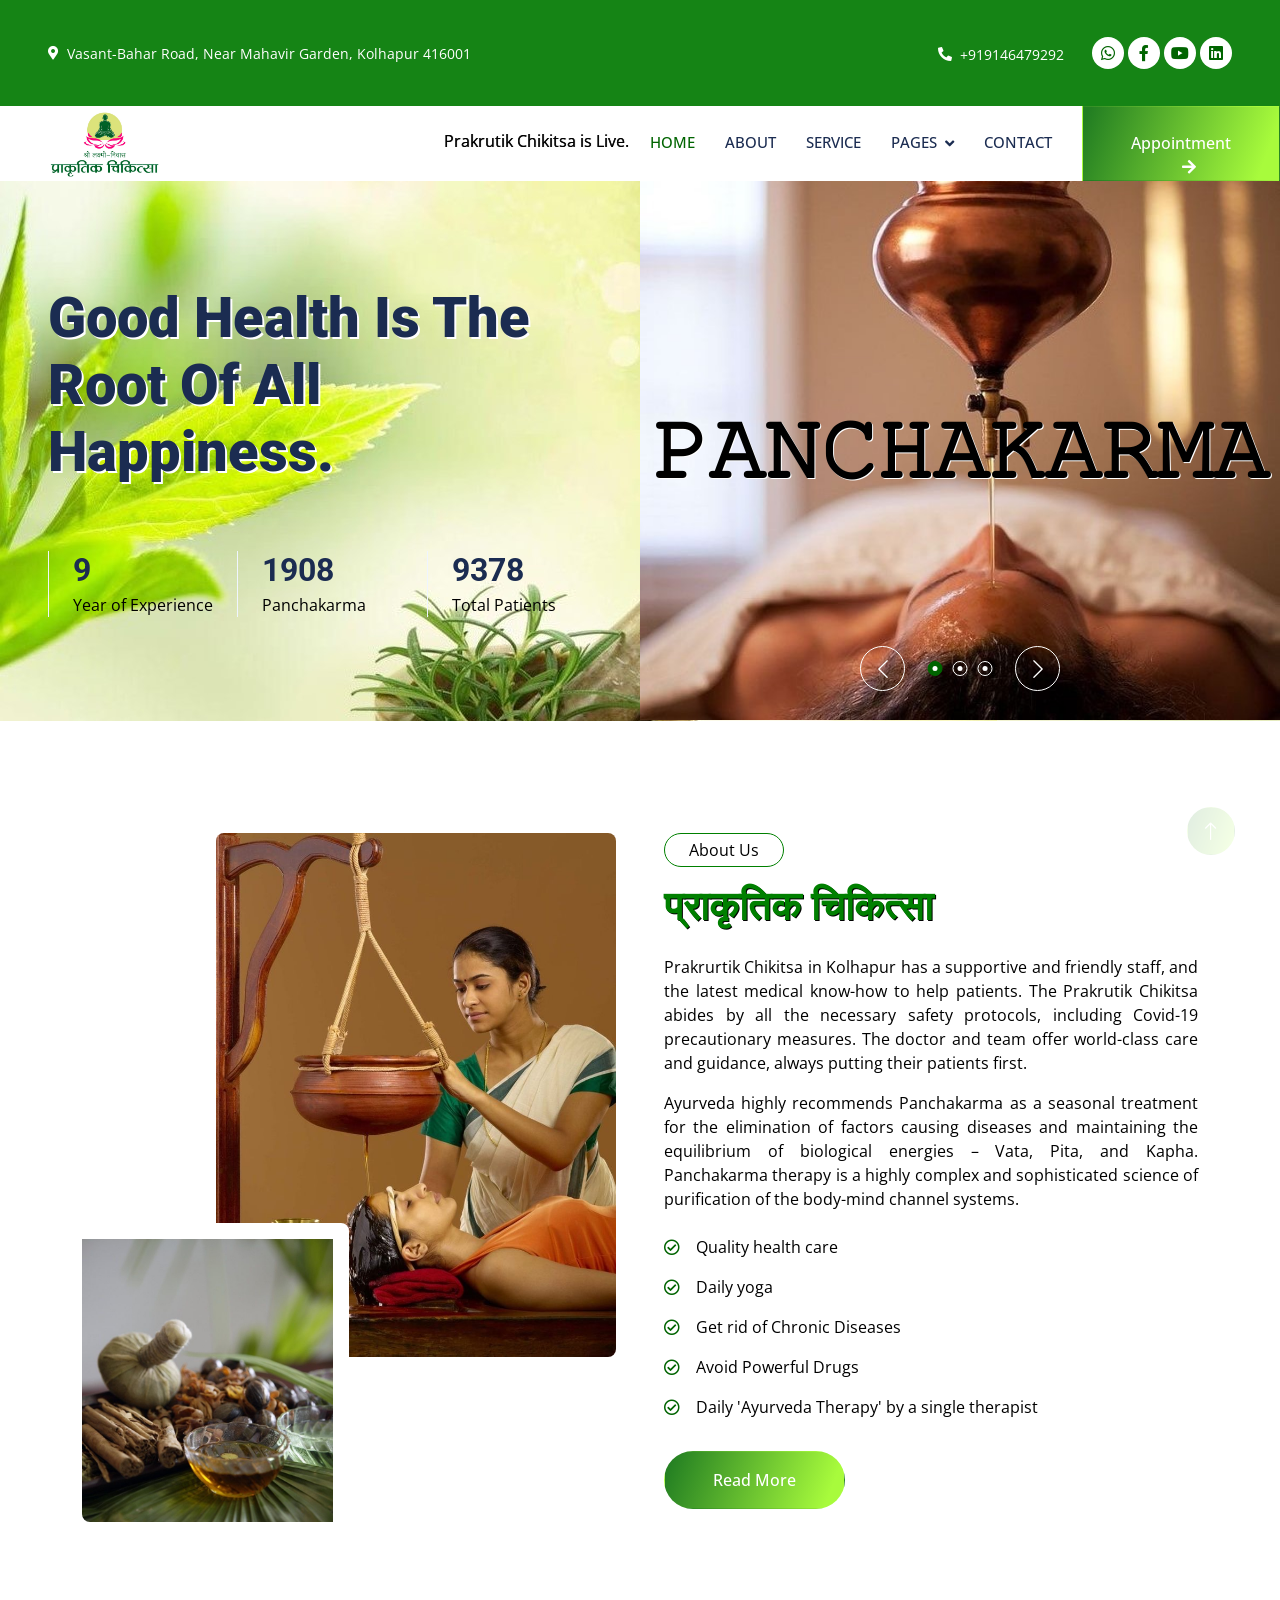
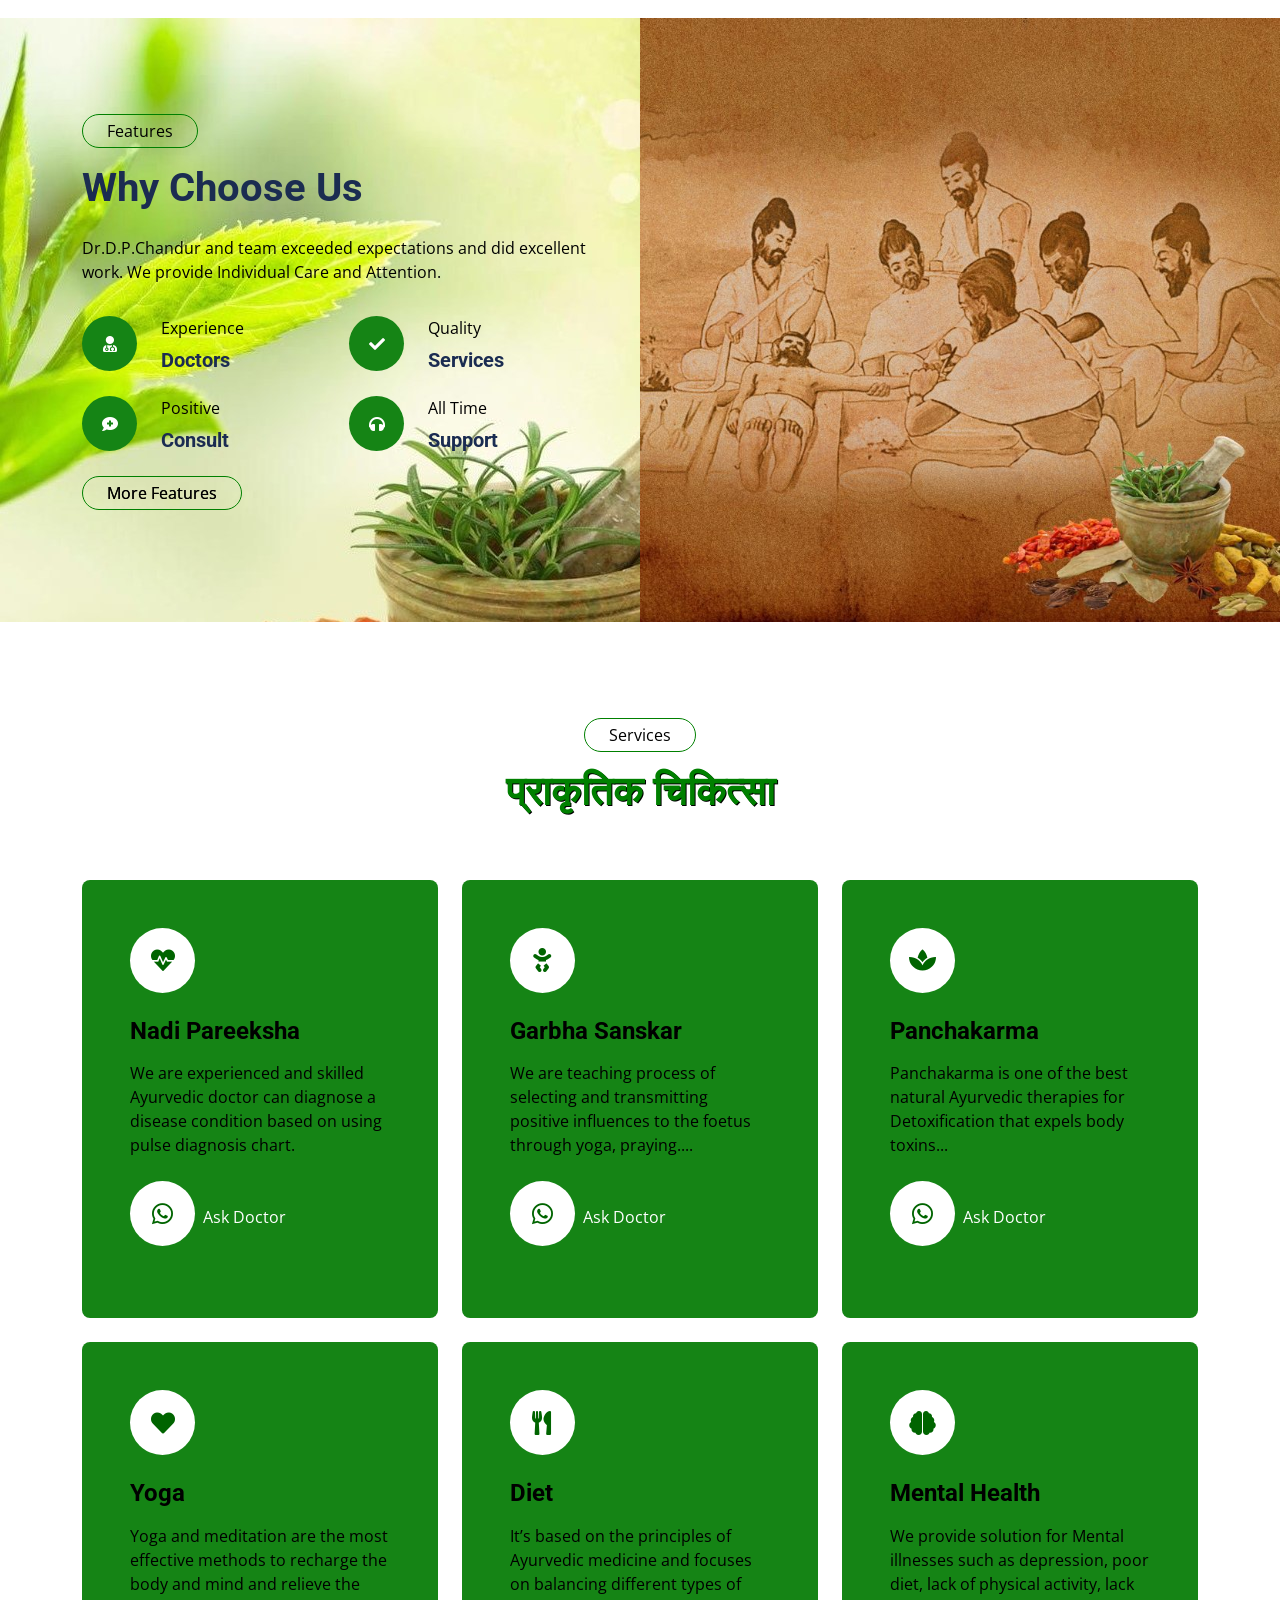
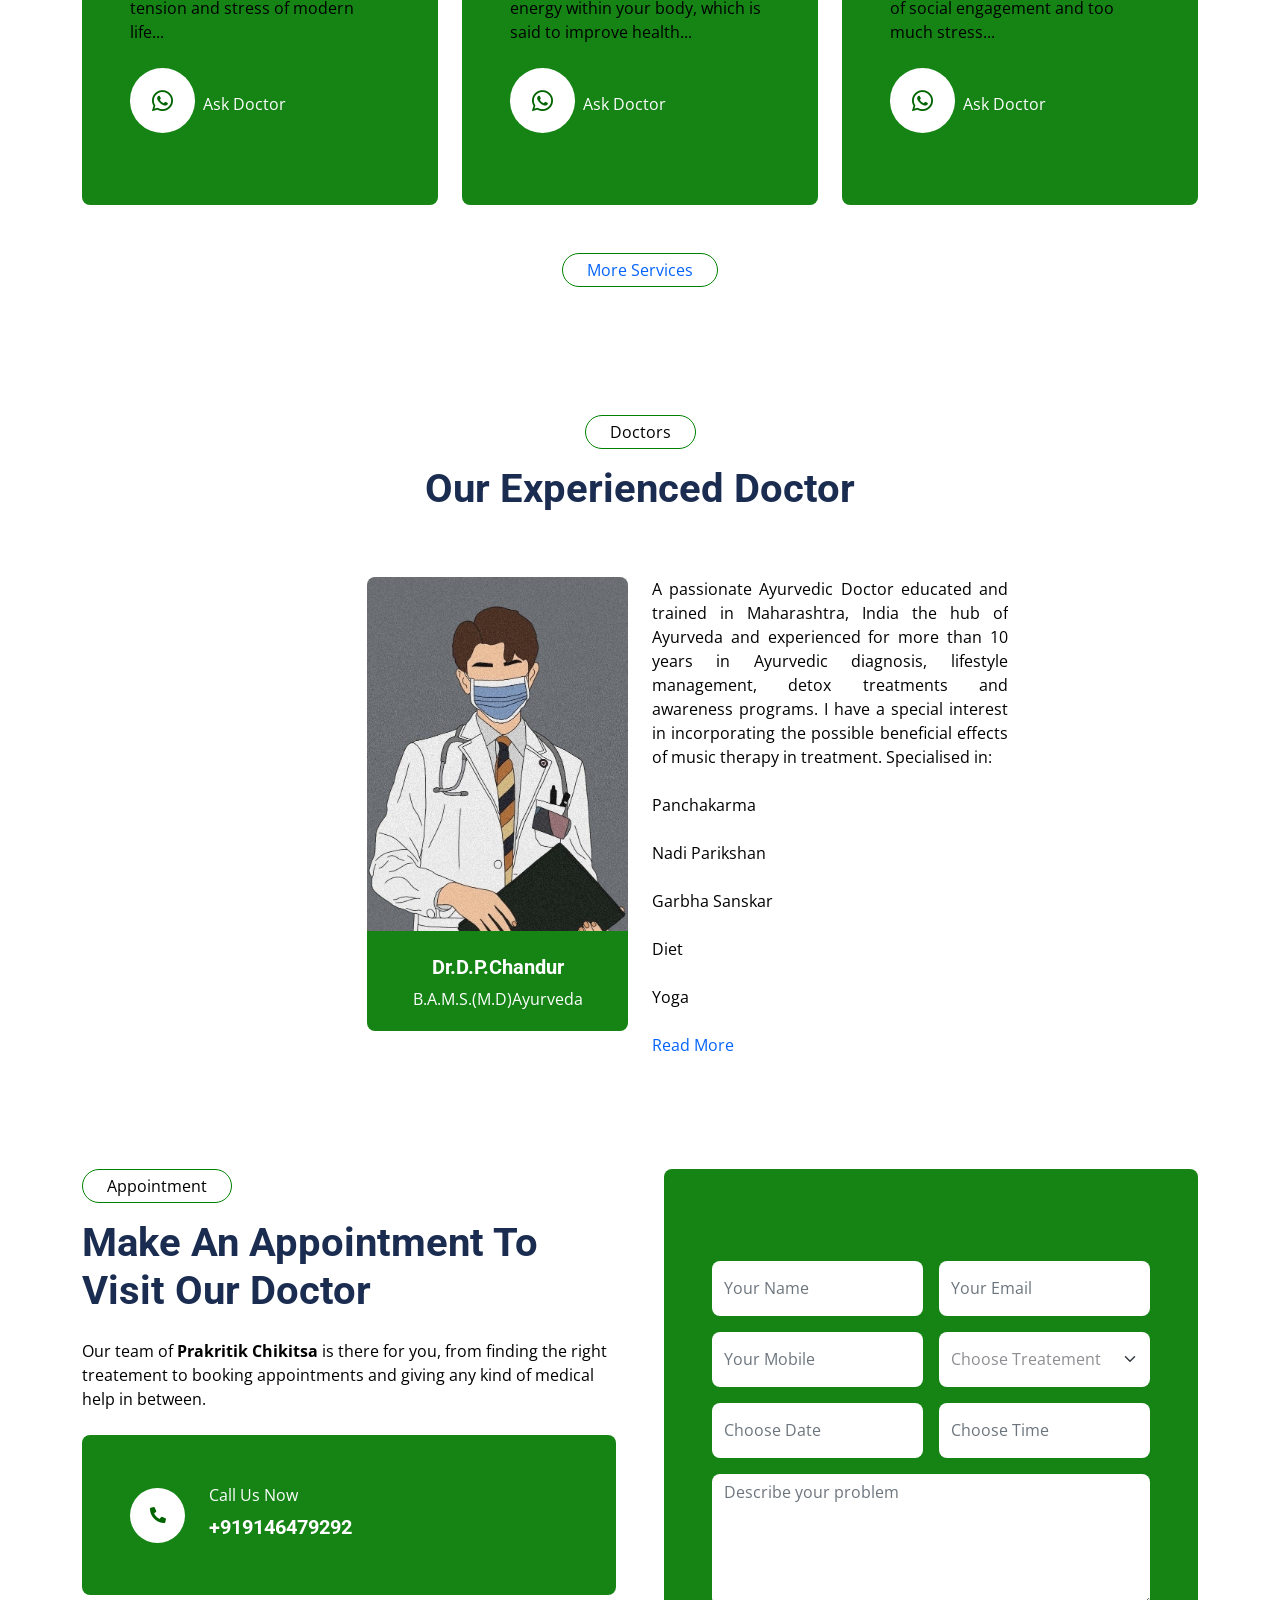
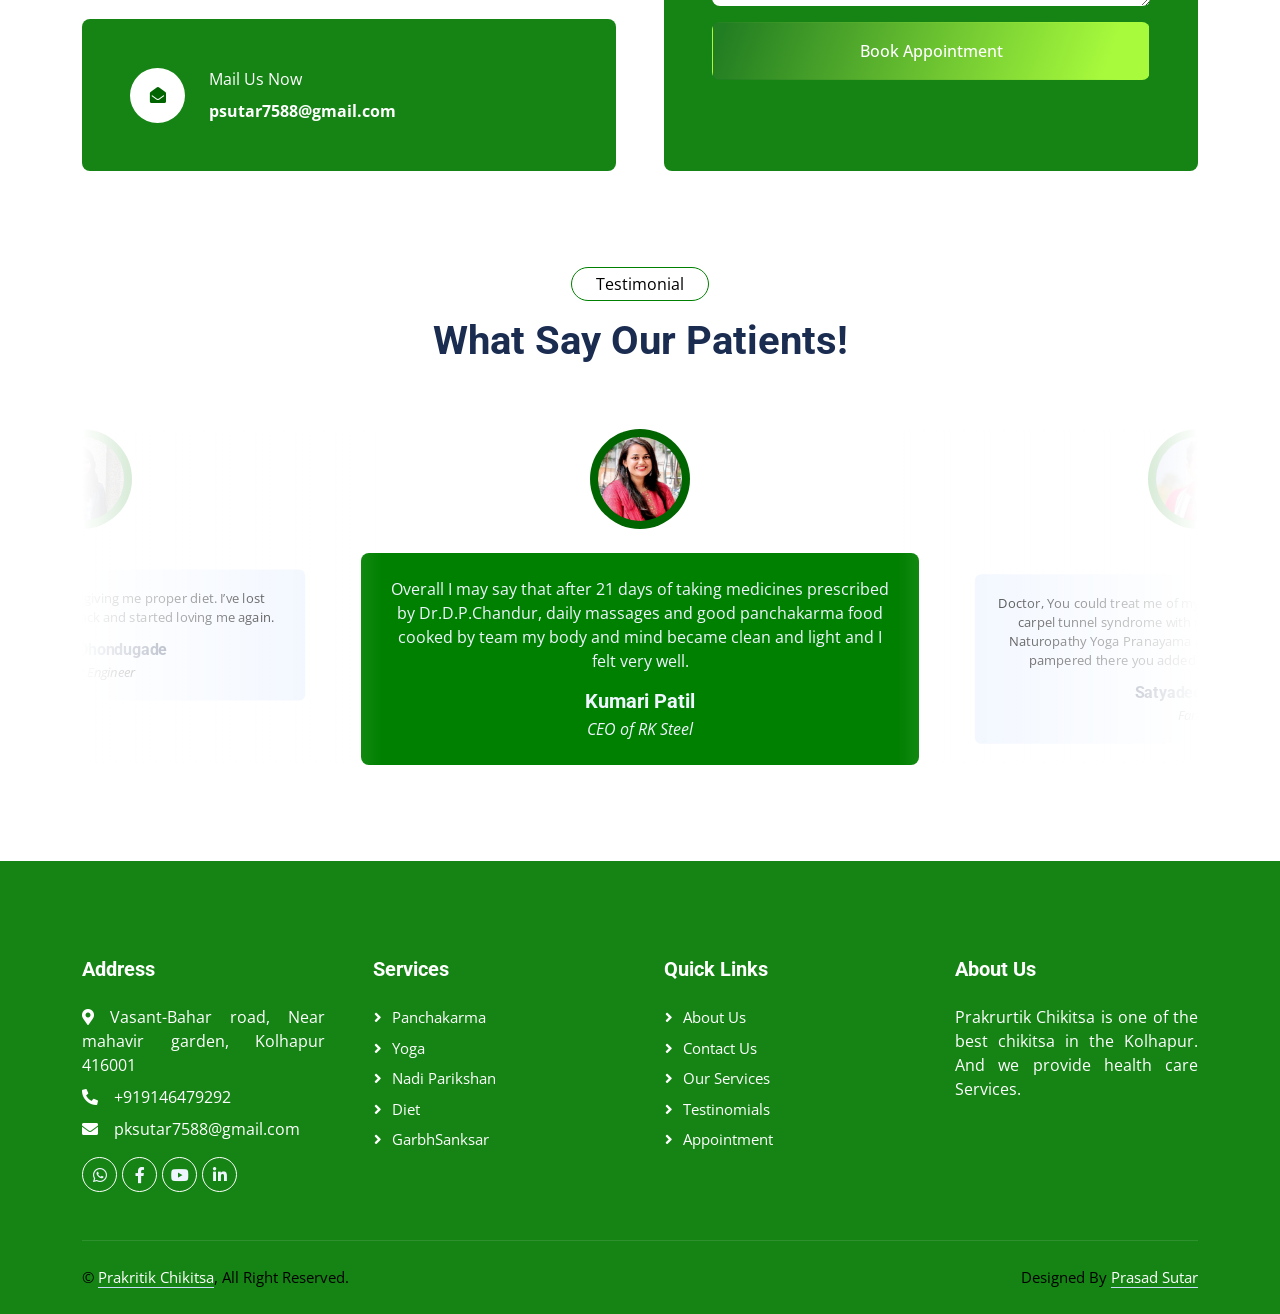
<file: index.html>
<!DOCTYPE html>
<html lang="en">

<head>
    <meta charset="utf-8">
    <title>Prakrutik Chikitsa</title>
    <meta content="width=device-width, initial-scale=1.0" name="viewport">
    <meta content="" name="keywords">
    <meta content="" name="description">

    <!-- Favicon -->
    <link href="img/favicon.png" rel="icon">

    <!-- Google Web Fonts -->
    <link rel="preconnect" href="https://fonts.googleapis.com">
    <link rel="preconnect" href="https://fonts.gstatic.com" crossorigin>
    <link href="https://fonts.googleapis.com/css2?family=Open+Sans:wght@400;500&family=Roboto:wght@500;700;900&display=swap" rel="stylesheet"> 

    <!-- Icon Font Stylesheet -->
    <link href="https://cdnjs.cloudflare.com/ajax/libs/font-awesome/5.10.0/css/all.min.css" rel="stylesheet">
    <link href="https://cdn.jsdelivr.net/npm/bootstrap-icons@1.4.1/font/bootstrap-icons.css" rel="stylesheet">

    <!-- Libraries Stylesheet -->
    <link href="lib/animate/animate.min.css" rel="stylesheet">
    <link href="lib/owlcarousel/assets/owl.carousel.min.css" rel="stylesheet">
    <link href="lib/tempusdominus/css/tempusdominus-bootstrap-4.min.css" rel="stylesheet" />

    <!-- Customized Bootstrap Stylesheet -->
    <link href="css/bootstrap.min.css" rel="stylesheet">

    <!-- Template Stylesheet -->
    <link href="css/style.css" rel="stylesheet">
</head>

<body>
    <!-- Spinner Start -->
    <div id="spinner" class="show bg-white position-fixed translate-middle w-100 vh-100 top-50 start-50 d-flex align-items-center justify-content-center">
        <div class="spinner-grow text-primary" style="width: 3rem; height: 3rem;" role="status">
            <span class="sr-only">Loading...</span>
        </div>
    </div>
    <!-- Spinner End -->


    <!-- Topbar Start -->
    <div class="container-fluid bg-light p-0 wow fadeIn" data-wow-delay="0.1s">
        <div class="row gx-0 d-none d-lg-flex">
            <div class="col-lg-7 px-5 text-start">
                <div class="h-100 d-inline-flex align-items-center py-3 me-4">
                    <small style="color:white;" class="fa fa-map-marker-alt text-primary-1 me-2"></small>
                    <small style="color:white;">Vasant-Bahar Road, Near Mahavir Garden, Kolhapur 416001</small>
                </div>
                <div class="h-100 d-inline-flex align-items-center py-3">
                    <small class="far fa-clock text-primary-1 me-2"></small>
                    <small style="color:white;">Mon - Sat : 09:30 AM - 07:30 PM</small>
                </div>
            </div>
            <div class="col-lg-5 px-5 text-end">
                <a href="tel:7249030063" target="_blank"><div class="h-100 d-inline-flex align-items-center py-3 me-4">
                    <small class="fa fa-phone-alt text-primary-1 me-2"></small>
                    <small style="color:white;">+919146479292</small>
                </div></a>
                <div class="h-100 d-inline-flex align-items-center">
                    <a class="btn btn-sm-square rounded-circle bg-white text-primary me-1" href="https://api.whatsapp.com/send?phone=917249030063"><i class="fab fa-whatsapp"></i></a>
                    <a class="btn btn-sm-square rounded-circle bg-white text-primary me-1" href="https://www.facebook.com/"><i class="fab fa-facebook-f"></i></a>
                    <a class="btn btn-sm-square rounded-circle bg-white text-primary me-1" href="https://www.youtube.com/"><i class="fab fa-youtube"></i></a>
                    <a class="btn btn-sm-square rounded-circle bg-white text-primary me-0" href="https://www.linkedin.com/feed/"><i class="fab fa-linkedin"></i></a>
                </div>
            </div>
        </div>
    </div>
    <!-- Topbar End -->


    <!-- Navbar Start -->
    <nav class="navbar navbar-expand-lg bg-white navbar-light sticky-top p-0 wow fadeIn" data-wow-delay="0.1s">
        <a href="index.html" class="navbar-brand d-flex align-items-center px-4 px-lg-5">
            <img height="70px"src="img/logo.jpg">
        </a>
		<div width="70px"><marquee style="text-shadow: 0px 0px black;" width="95%;" scrollamount="6">Prakrutik Chikitsa is Live. You can book appointments from your home and visit us. Helpline No. 9146479292
 </marquee><strong id="disable_notification"></strong>
		</div>
        <button type="button" class="navbar-toggler me-4" data-bs-toggle="collapse" data-bs-target="#navbarCollapse">
            <span class="navbar-toggler-icon"></span>
        </button>
        <div class="collapse navbar-collapse" id="navbarCollapse">
            <div class="navbar-nav ms-auto p-4 p-lg-0">
                <a href="index.html" class="nav-item nav-link active">Home</a>
                <a href="about.html" class="nav-item nav-link">About</a>
                <a href="service.html" class="nav-item nav-link">Service</a>
                <div class="nav-item dropdown">
                    <a href="#" class="nav-link dropdown-toggle" data-bs-toggle="dropdown">Pages</a>
                    <div class="dropdown-menu rounded-0 rounded-bottom m-0">
                        <a href="feature.html" class="dropdown-item">Feature</a>
                        <a href="appointment.html" class="dropdown-item">Appointment</a>
                        <a href="testimonial.html" class="dropdown-item">Testimonial</a>
                       
                    </div>
                </div>
                <a href="contact.html" class="nav-item nav-link">Contact</a>
            </div>
            <a href="appointment.html" class="btn btn-primary rounded-0 py-4 px-lg-5 d-none d-lg-block">Appointment<i class="fa fa-arrow-right ms-3"></i></a>
        </div>
    </nav>
    <!-- Navbar End -->


    <!-- Header Start -->
    <div class="container-fluid header bg-primary p-0 mb-5">
        <div class="row g-0 align-items-center flex-column-reverse flex-lg-row">
            <div class="col-lg-6 p-5 wow fadeIn" data-wow-delay="0.1s">
                <h1 style="text-shadow: 2px 2px white;"class="display-4 text-white mb-5">Good Health Is The Root Of All Happiness.</h1>
                <div class="row g-4">
                    <div class="col-sm-4">
                        <div class="border-start border-light ps-4">
                            <h2 class="text-white mb-1" data-toggle="counter-up">12</h2>
                            <p class="text-light mb-0">Year of Experience</p>
                        </div>
                    </div>
                    <div class="col-sm-4">
                        <div class="border-start border-light ps-4">
                            <h2 class="text-white mb-1" data-toggle="counter-up">2510</h2>
                            <p class="text-light mb-0">Panchakarma</p>
                        </div>
                    </div>
                    <div class="col-sm-4">
                        <div class="border-start border-light ps-4">
                            <h2 class="text-white mb-1" data-toggle="counter-up">12340</h2>
                            <p class="text-light mb-0">Total Patients</p>
                        </div>
                    </div>
                </div>
            </div>
            <div class="col-lg-6 wow fadeIn" data-wow-delay="0.5s">
                <div class="owl-carousel header-carousel">
                    <div class="owl-carousel-item position-relative">
                        <img class="img-fluid" src="img/carousel-1.jpg" alt="">
                        <div class="owl-carousel-text">
                            <h1 style="color:black;text-shadow: 1px 1px white;"class="display-1 text-white mb-0">𝙿𝙰𝙽𝙲𝙷𝙰𝙺𝙰𝚁𝙼𝙰</h1>
                        </div>
                    </div>
                    <div class="owl-carousel-item position-relative">
                        <img class="img-fluid" src="img/carousel-2.png" alt="">
                        <div class="owl-carousel-text">
                            <h1 style="color:black;text-shadow: 1px 1px white;" class="display-1 text-white mb-0">𝙷𝙴𝙰𝙻𝚃𝙷𝚈 𝙳𝙸𝙴𝚃</h1>
                        </div>
                    </div>
                    <div class="owl-carousel-item position-relative">
                        <img class="img-fluid" src="img/carousel-3.jpg" alt="">
                        <div class="owl-carousel-text">
						<h1 style="color:white;text-shadow: 1px 1px black;"class="display-1 text-white mb-0">𝚈𝙾𝙶𝙰</h1>
                            
                        </div>
                    </div>
					
                </div>
            </div>
        </div>
    </div>
    <!-- Header End -->


    <!-- About Start -->
    <div class="container-xxl py-5">
        <div class="container">
            <div class="row g-5">
                <div class="col-lg-6 wow fadeIn" data-wow-delay="0.1s">
                    <div class="d-flex flex-column">
                        <img class="img-fluid rounded w-75 align-self-end" src="img/about-1.jpg" alt="">
                        <img class="img-fluid rounded w-50 bg-white pt-3 pe-3" src="img/about-2.jpg" alt="" style="margin-top: -25%;">
                    </div>
                </div>
                <div class="col-lg-6 wow fadeIn" data-wow-delay="0.5s">
                    <p class="d-inline-block border rounded-pill py-1 px-4">About Us</p>
                    <h1 style="color:green;text-shadow: 1px 1px black;"class="mb-4">प्राकृतिक चिकित्सा</h1>
                    <p class="justify">Prakrurtik Chikitsa in Kolhapur has a supportive and friendly staff, and the latest medical know-how to help patients. The Prakrutik Chikitsa abides by all the necessary safety protocols, including Covid-19 precautionary measures.
The doctor and team offer world-class care and guidance, always putting their patients first.</p>
                    <p class="mb-4 justify">Ayurveda highly recommends Panchakarma as a seasonal treatment for the elimination of factors causing diseases and maintaining the equilibrium of biological energies – Vata, Pita, and Kapha. Panchakarma therapy is a highly complex and sophisticated science of purification of the body-mind channel systems. </p>
                    <p><i class="far fa-check-circle text-primary me-3"></i>Quality health care</p>
                    <p><i class="far fa-check-circle text-primary me-3"></i>Daily yoga</p>
                    <p><i class="far fa-check-circle text-primary me-3"></i>Get rid of Chronic Diseases</p>
					<p><i class="far fa-check-circle text-primary me-3"></i>Avoid Powerful Drugs</p>
					<p><i class="far fa-check-circle text-primary me-3"></i>Daily 'Ayurveda Therapy' by a single therapist</p>
                    <a class="btn btn-primary rounded-pill py-3 px-5 mt-3" href="about.html">Read More</a>
                </div>
            </div>
        </div>
    </div>
    <!-- About End -->


    <!-- Feature Start -->
    <div class="container-fluid bg-primary overflow-hidden my-5 px-lg-0">
        <div class="container feature px-lg-0">
            <div class="row g-0 mx-lg-0">
                <div class="col-lg-6 feature-text py-5 wow fadeIn" data-wow-delay="0.1s">
                    <div class="p-lg-5 ps-lg-0">
                        <p class="d-inline-block border rounded-pill text-light py-1 px-4">Features</p>
                        <h1 class="text-white mb-4">Why Choose Us</h1>
                        <p class="text-white mb-4 pb-2">Dr.D.P.Chandur and team exceeded expectations and did excellent work. We provide Individual Care and Attention.</p>
                        <div class="row g-4">
                            <div class="col-6">
                                <div class="d-flex align-items-center">
                                    <div class="d-flex flex-shrink-0 align-items-center justify-content-center rounded-circle bg-light" style="width: 55px; height: 55px;">
                                        <i class="fa fa-user-md text-primary-1"></i>
                                    </div>
                                    <div class="ms-4">
                                        <p class="text-white mb-2">Experience</p>
                                        <h5 class="text-white mb-0">Doctors</h5>
                                    </div>
                                </div>
                            </div>
                            <div class="col-6">
                                <div class="d-flex align-items-center">
                                    <div class="d-flex flex-shrink-0 align-items-center justify-content-center rounded-circle bg-light" style="width: 55px; height: 55px;">
                                        <i class="fa fa-check text-primary-1"></i>
                                    </div>
                                    <div class="ms-4">
                                        <p class="text-white mb-2">Quality</p>
                                        <h5 class="text-white mb-0">Services</h5>
                                    </div>
                                </div>
                            </div>
                            <div class="col-6">
                                <div class="d-flex align-items-center">
                                    <div class="d-flex flex-shrink-0 align-items-center justify-content-center rounded-circle bg-light" style="width: 55px; height: 55px;">
                                        <i class="fa fa-comment-medical text-primary-1"></i>
                                    </div>
                                    <div class="ms-4">
                                        <p class="text-white mb-2">Positive</p>
                                        <h5 class="text-white mb-0">Consult</h5>
                                    </div>
                                </div>
                            </div>
                            <div class="col-6">
                                <div class="d-flex align-items-center">
                                    <div class="d-flex flex-shrink-0 align-items-center justify-content-center rounded-circle bg-light" style="width: 55px; height: 55px;">
                                        <i class="fa fa-headphones text-primary-1"></i>
                                    </div>
                                    <div class="ms-4">
                                        <p class="text-white mb-2">All Time</p>
                                        <h5 class="text-white mb-0">Support</h5>
                                    </div>
                                </div>
                            </div>
							<a href="feature.html"><p style="color:black;text-shadow: 0px 0px black;"class="d-inline-block border rounded-pill text-light py-1 px-4">More Features</p></a>
                        </div>
                    </div>
                </div>
                <div class="col-lg-6 pe-lg-0 wow fadeIn" data-wow-delay="0.5s" style="min-height: 400px;">
                    <div class="position-relative h-100">
                        <img class="position-absolute img-fluid w-100 h-100" src="img/feature.jpg" style="object-fit: cover;" alt="">
                    </div>
                </div>
            </div>
        </div>
    </div>
    <!-- Feature End -->

    
	 <!-- Service Start -->
    <div class="container-xxl py-5">
        <div class="container">
            <div class="text-center mx-auto mb-5 wow fadeInUp" data-wow-delay="0.1s" style="max-width: 600px;">
                <p class="d-inline-block border rounded-pill py-1 px-4">Services</p>
                <h1 style="color:green;text-shadow: 1px 1px black;">प्राकृतिक चिकित्सा</h1>
            </div>
            <div class="row g-4">
                <div class="col-lg-4 col-md-6 wow fadeInUp" data-wow-delay="0.1s">
                    <div class="service-item bg-light rounded h-100 p-5">
                        <div class="d-inline-flex align-items-center justify-content-center bg-white rounded-circle mb-4" style="width: 65px; height: 65px;">
                            <i class="fa fa-heartbeat text-primary fs-4"></i>
                        </div>
                        <h4 style="color:black;" class="mb-3">Nadi Pareeksha</h4>
                        <p class="mb-4">We are experienced and skilled Ayurvedic doctor can diagnose a disease condition based on using pulse diagnosis chart.</p>
         <a style="color:white;"href="https://api.whatsapp.com/send?phone=917249030063"><div class="d-inline-flex align-items-center justify-content-center bg-white rounded-circle mb-4" style="width: 65px; height: 65px;">
                                                                      <i class="fab fa-whatsapp text-primary fs-4"></i> 
                                                                    </div>&nbsp Ask Doctor</a>				
                    </div>
					
					
                </div>
                <div class="col-lg-4 col-md-6 wow fadeInUp" data-wow-delay="0.3s">
                    <div class="service-item bg-light rounded h-100 p-5">
                        <div class="d-inline-flex align-items-center justify-content-center bg-white rounded-circle mb-4" style="width: 65px; height: 65px;">
                            <i class="fa fa-baby text-primary fs-4"></i>
                        </div>
                        <h4  style="color:black;" class="mb-3">Garbha Sanskar</h4>
                        <p class="mb-4">We are teaching  process of selecting and transmitting positive influences to the foetus through yoga, praying....</p>
                        <a style="color:white;" href="https://api.whatsapp.com/send?phone=917249030063"><div class="d-inline-flex align-items-center justify-content-center bg-white rounded-circle mb-4" style="width: 65px; height: 65px;">
                                                                      <i class="fab fa-whatsapp text-primary fs-4"></i> 
                                                                    </div>&nbsp Ask Doctor</a>
                    </div>
                </div>
                <div class="col-lg-4 col-md-6 wow fadeInUp" data-wow-delay="0.5s">
                    <div class="service-item bg-light rounded h-100 p-5">
                        <div class="d-inline-flex align-items-center justify-content-center bg-white rounded-circle mb-4" style="width: 65px; height: 65px;">
                            <i class="fa fa-spa text-primary fs-4"></i>
                        </div>
                        <h4  style="color:black;" class="mb-3">Panchakarma</h4>
                        <p class="mb-4">Panchakarma is one of the best natural Ayurvedic therapies for Detoxification that expels body toxins...</p>
                         <a style="color:white;" href="https://api.whatsapp.com/send?phone=917249030063"><div class="d-inline-flex align-items-center justify-content-center bg-white rounded-circle mb-4" style="width: 65px; height: 65px;">
                                                                      <i class="fab fa-whatsapp text-primary fs-4"></i> 
                                                                    </div>&nbsp Ask Doctor</a>
                    </div>
                </div>
                <div class="col-lg-4 col-md-6 wow fadeInUp" data-wow-delay="0.1s">
                    <div class="service-item bg-light rounded h-100 p-5">
                        <div class="d-inline-flex align-items-center justify-content-center bg-white rounded-circle mb-4" style="width: 65px; height: 65px;">
                            <i class="fa fa-heart text-primary fs-4"></i>
                        </div>
                        <h4  style="color:black;" class="mb-3">Yoga</h4>
                        <p class="mb-4">Yoga and meditation are the most effective methods to recharge the body and mind and relieve the tension and stress of modern life...</p>
                         <a style="color:white;" href="https://api.whatsapp.com/send?phone=917249030063"><div class="d-inline-flex align-items-center justify-content-center bg-white rounded-circle mb-4" style="width: 65px; height: 65px;">
                                                                      <i class="fab fa-whatsapp text-primary fs-4"></i> 
                                                                    </div>&nbsp Ask Doctor</a>
                    </div>
                </div>
                <div class="col-lg-4 col-md-6 wow fadeInUp" data-wow-delay="0.3s">
                    <div class="service-item bg-light rounded h-100 p-5">
                        <div class="d-inline-flex align-items-center justify-content-center bg-white rounded-circle mb-4" style="width: 65px; height: 65px;">
                            <i class="fas fa-utensils text-primary fs-4"></i>
                        </div>
                        <h4  style="color:black;" class="mb-3">Diet</h4>
                        <p class="mb-4">It’s based on the principles of Ayurvedic medicine and focuses on balancing different types of energy within your body, which is said to improve health...</p>
                         <a style="color:white;" href="https://api.whatsapp.com/send?phone=917249030063"><div class="d-inline-flex align-items-center justify-content-center bg-white rounded-circle mb-4" style="width: 65px; height: 65px;">
                                                                      <i class="fab fa-whatsapp text-primary fs-4"></i> 
                                                                    </div>&nbsp Ask Doctor</a>
                    </div>
                </div>
                <div class="col-lg-4 col-md-6 wow fadeInUp" data-wow-delay="0.5s">
                    <div class="service-item bg-light rounded h-100 p-5">
                        <div class="d-inline-flex align-items-center justify-content-center bg-white rounded-circle mb-4" style="width: 65px; height: 65px;">
                            <i class="fa fa-brain text-primary fs-4"></i>
                        </div>
                        <h4  style="color:black;" class="mb-3">Mental Health</h4>
                        <p class="mb-4">We provide solution for Mental illnesses such as depression,  poor diet, lack of physical activity, lack of social engagement and too much stress...</p>
                         <a style="color:white;" href="https://api.whatsapp.com/send?phone=917249030063"><div class="d-inline-flex align-items-center justify-content-center bg-white rounded-circle mb-4" style="width: 65px; height: 65px;">
                                                                      <i class="fab fa-whatsapp text-primary fs-4"></i> 
                                                                    </div>&nbsp Ask Doctor</a>
                    </div>
                </div>
            </div>
        </div>
    </div>
	
	    <div class="text-center mx-auto mb-5 wow fadeInUp" data-wow-delay="0.1s" style="max-width: 600px;">
               <a href="service.html"> <p class="d-inline-block border rounded-pill py-1 px-4">More Services</p></a>
                
            </div>
    <!-- Service End -->


    <!-- Team Start -->
    <div class="container-xxl py-5">
        <div class="container">
            <div class="text-center mx-auto mb-5 wow fadeInUp" data-wow-delay="0.1s" style="max-width: 600px;">
                <p class="d-inline-block border rounded-pill py-1 px-4">Doctors</p>
                <h1>Our Experienced Doctor</h1>
            </div>
            <div class="row g-4">

                <div class="col-lg-3 col-md-6 wow fadeInUp" data-wow-delay="0.5s">
                   
                </div>
                
                <div class="col-lg-3 col-md-6 wow fadeInUp" data-wow-delay="0.5s">
                    <div class="team-item position-relative rounded overflow-hidden">
                        <div class="overflow-hidden">
                            <img class="img-fluid" src="img/team-3.jpg" alt="">
                        </div>
                        <div class="team-text bg-light text-center p-4">
                            <h5 style="color:white;">Dr.D.P.Chandur </h5>
                            <p  class="text-primary-1">B.A.M.S.(M.D)Ayurveda</p>
                            <div class="team-social text-center">
                                <a class="btn btn-square" href="https://www.facebook.com/"><i class="fab fa-facebook-f"></i></a>
                                <a class="btn btn-square" href="https://api.whatsapp.com/send?phone=917249030063"><i class="fab fa-whatsapp"></i></a>
                                <a class="btn btn-square" href="https://www.instagram.com/"><i class="fab fa-instagram"></i></a>
                            </div>
                        </div>
                    </div>
                </div>
                <div class="col-lg-4 col-md-6 wow fadeInUp" data-wow-delay="0.7s">
                    <div class="team-item position-relative rounded overflow-hidden">
                        <div class="overflow-hidden">
                            <p class="justify">A passionate Ayurvedic Doctor educated and trained in Maharashtra, India the hub of Ayurveda and experienced for more than 10 years in Ayurvedic diagnosis, lifestyle management, detox treatments and awareness programs. I have a special interest in incorporating the possible beneficial effects of music therapy in treatment.
							   Specialised in:<br><br>Panchakarma<br><br>Nadi Parikshan<br><br>Garbha Sanskar<br><br>Diet<br><br>Yoga
                              	<br><br><a href="about.html">Read More</a></p>
                        </div>
                        
                    </div>
                </div>
            </div>
        </div>
    </div>
    <!-- Team End -->


    <!-- Appointment Start -->
    <div class="container-xxl py-5">
        <div class="container">
            <div class="row g-5">
                <div class="col-lg-6 wow fadeInUp" data-wow-delay="0.1s">
                    <p class="d-inline-block border rounded-pill py-1 px-4">Appointment</p>
                    <h1 class="mb-4">Make An Appointment To Visit Our Doctor</h1>
                    <p class="mb-4">Our team of <b>Prakritik Chikitsa</b> is there for you,
 from finding the right treatement to booking appointments and giving any kind of medical help in between.</p>
         <a href="tel:7249030063" target="_blank">    <div class="bg-light rounded d-flex align-items-center p-5 mb-4">
                        <div class="d-flex flex-shrink-0 align-items-center justify-content-center rounded-circle bg-white" style="width: 55px; height: 55px;">
                            <i class="fa fa-phone-alt text-primary"></i>
                        </div>
                        <div class="ms-4">
                            <p style="color:white;"class="mb-2">Call Us Now</p>
                            <h5 style="color:white;"class="mb-2">+919146479292</h5>
                        </div>
                    </div></a>
        <a href="mailto:pksutar7588@gmail.com" target="_blank">     <div class="bg-light rounded d-flex align-items-center p-5">
                        <div class="d-flex flex-shrink-0 align-items-center justify-content-center rounded-circle bg-white" style="width: 55px; height: 55px;">
                            <i class="fa fa-envelope-open text-primary"></i>
                        </div>
                        <div class="ms-4">
                            <p style="color:white;" class="mb-2">Mail Us Now</p>
                            <b style="color:white;" class="mb-0">psutar7588@gmail.com</b>
                        </div>
                    </div></a>
                </div>
                <div class="col-lg-6 wow fadeInUp" data-wow-delay="0.5s">
                    <div class="bg-light rounded h-100 d-flex align-items-center p-5">
                        <form action="https://formspree.io/f/xqkolbqv" method="POST">
                            <div class="row g-3">
                                <div class="col-12 col-sm-6">
                                    <input type="text" id="username" name="Name" required class="form-control border-0" placeholder="Your Name" style="height: 55px;">
                                </div>
                                <div class="col-12 col-sm-6">
                                    <input type="email" id="username" name="Email" required class="form-control border-0" placeholder="Your Email" style="height: 55px;">
                                </div>
                                <div class="col-12 col-sm-6">
                                    <input type="text" id="username" name="Mobile" required class="form-control border-0" placeholder="Your Mobile" style="height: 55px;">
                                </div>
                                <div class="col-12 col-sm-6">
                                    <select class="form-select border-0" style="height: 55px;">
                                        <option name="Treatment" required selected>Choose Treatement</option>
                                        <option name="Treatement" value="1">Panchakarma</option>
                                        <option name="Treatement" value="2">Yoga</option>
                                        <option name="Treatement" value="3">Nadi Parikshan</option>
										<option name="Treatement" value="3">Diet</option>
										<option name="Treatement" value="3">GarbhSanksar</option>
										<option name="Treatement" value="3">Other</option>
                                    </select>
                                </div>
                                <div class="col-12 col-sm-6">
                                    <div class="date" id="date" name="Date" required  data-target-input="nearest">
                                        <input type="text"
                                            class="form-control border-0 datetimepicker-input"
                                            placeholder="Choose Date"  name="Date" required data-target="#date" data-toggle="datetimepicker" style="height: 55px;">
                                    </div>
                                </div>
                                <div class="col-12 col-sm-6">
                                    <div class="time" id="time" name="Time" required data-target-input="nearest">
                                        <input type="text"
                                            class="form-control border-0 datetimepicker-input"
                                            placeholder="Choose Time" name="Time" required data-target="#time" data-toggle="datetimepicker" style="height: 55px;">
                                    </div>
                                </div>
                                <div class="col-12">
                                    <textarea class="form-control border-0" name="Problem" required rows="5" placeholder="Describe your problem"></textarea>
                                </div>
                                <div class="col-12">
                                    <button class="btn btn-primary w-100 py-3" type="submit">Book Appointment</button>
                                </div>
                            </div>
                        </form>
                    </div>
                </div>
            </div>
        </div>
    </div>
    <!-- Appointment End -->


    <!-- Testimonial Start -->
    <div class="container-xxl py-5">
        <div class="container">
            <div class="text-center mx-auto mb-5 wow fadeInUp" data-wow-delay="0.1s" style="max-width: 600px;">
                <p class="d-inline-block border rounded-pill py-1 px-4">Testimonial</p>
                <h1>What Say Our Patients!</h1>
            </div>
            <div class="owl-carousel testimonial-carousel wow fadeInUp" data-wow-delay="0.1s">
                <div class="testimonial-item text-center">
                    <img class="img-fluid bg-light rounded-circle p-2 mx-auto mb-4" src="img/testimonial-1.jpg" style="width: 100px; height: 100px;">
                    <div class="testimonial-text rounded text-center p-4">
                        <p>Overall I may say that after 21 days of taking medicines prescribed by Dr.D.P.Chandur, daily massages and good panchakarma food cooked by team my body and mind became clean and light and I felt very well.</p>
                        <h5 class="mb-1">Kumari Patil</h5>	
						<span class="fst-italic">CEO of RK Steel</span>
                    </div>
                </div>
                <div class="testimonial-item text-center">
                    <img class="img-fluid bg-light rounded-circle p-2 mx-auto mb-4" src="img/testimonial-2.jpg" style="width: 100px; height: 100px;">
                    <div class="testimonial-text rounded text-center p-4">
                        <p>Doctor, You could treat me of my frozen shoulder, spondylitis and carpel tunnel syndrome with no internal medicines but with Naturopathy Yoga Pranayama and Meditation. To make us feel pampered there you added Ayurveda in its purest form. </p>
                        <h5 class="mb-1">Satyadeep Thorat</h5>
						<span class="fst-italic">Farmer</span>
                    </div>
                </div>
                <div class="testimonial-item text-center">
                    <img class="img-fluid bg-light rounded-circle p-2 mx-auto mb-4" src="img/testimonial-3.jpg" style="width: 100px; height: 100px;">
                    <div class="testimonial-text rounded text-center p-4">
                        <p>Thank you Dr.D.P.Chandur for giving me proper diet. I’ve lost weight, gained my confidence back and started loving me again.</p>
                        <h5 class="mb-1">Samruddhi Dhondugade</h5>
                        <span class="fst-italic">Computer Engineer</span>
                    </div>
                </div>
            </div>
        </div>
    </div>
    <!-- Testimonial End -->


    <!-- Footer Start -->
    <div class="container-fluid bg-dark text-light footer mt-5 pt-5 wow fadeIn" data-wow-delay="0.1s">
        <div class="container py-5">
            <div class="row g-5">
                <div class="col-lg-3 col-md-6">
                    <h5 style="color:white;"class="text-light mb-4 ">Address</h5>
                  <a href="https://goo.gl/maps/FNMQt3HCnRmm7PUB9">  <p style="color:white;" class="mb-2 justify"><i class="fa fa-map-marker-alt me-3"></i>Vasant-Bahar road, Near mahavir garden, Kolhapur 416001</p></a>
                  <a href="tel:7249030063" target="_blank">  <p style="color:white;" class="mb-2"><i class="fa fa-phone-alt me-3"></i>+919146479292</p></a>
                  <a href="mailto:pksutar7588@gmail.com" target="_blank">  <p style="color:white;" class="mb-2"><i class="fa fa-envelope me-3"></i>pksutar7588@gmail.com</p></a>
                    <div class="d-flex pt-2">
                        <a class="btn btn-outline-light btn-social rounded-circle" href="https://api.whatsapp.com/send?phone=917249030063" target="_blank"><i class="fab fa-whatsapp"></i></a>
                        <a class="btn btn-outline-light btn-social rounded-circle" href="https://www.facebook.com/"><i class="fab fa-facebook-f"></i></a>
                        <a class="btn btn-outline-light btn-social rounded-circle" href="https://www.youtube.com/"><i class="fab fa-youtube"></i></a>
                        <a class="btn btn-outline-light btn-social rounded-circle" href="https://www.linkedin.com/feed/"><i class="fab fa-linkedin-in"></i></a>
                    </div>
                </div>
                <div class="col-lg-3 col-md-6">
                   <h5 style="color:white;" class="text-light mb-4">Services</h5>
                    <a style="color:white;" class="btn btn-link" href="service.html">Panchakarma</a>
                    <a style="color:white;" class="btn btn-link" href="service.html">Yoga</a>
                    <a style="color:white;" class="btn btn-link" href="service.html">Nadi Parikshan</a>
                    <a style="color:white;" class="btn btn-link" href="service.html">Diet</a>
                    <a style="color:white;" class="btn btn-link" href="service.html">GarbhSanksar</a>
                </div>
                <div class="col-lg-3 col-md-6">
                   <h5 style="color:white;" class="text-light mb-4">Quick Links</h5>
                    <a style="color:white;" class="btn btn-link" href="about.html">About Us</a>
                    <a style="color:white;" class="btn btn-link" href="contact.html">Contact Us</a>
                    <a style="color:white;" class="btn btn-link" href="service.html">Our Services</a>
                    <a style="color:white;" class="btn btn-link" href="testimonial.html">Testinomials</a>
                    <a style="color:white;" class="btn btn-link" href="appointment.html">Appointment</a>
                </div>
                <div class="col-lg-3 col-md-6">
                    <h5 style="color:white;"class="text-light mb-4">About Us</h5>
                    <p style="color:white;"class="justify"> Prakrurtik Chikitsa is one of the best chikitsa in the Kolhapur. And we provide health care Services.</p>
                    
                </div>
            </div>
        </div>
        <div class="container">
            <div class="copyright">
                <div class="row">
                    <div class="col-md-6 text-center text-md-start mb-3 mb-md-0">
                        &copy; <a style="color:white;" class="border-bottom anchor" href="#">Prakritik Chikitsa</a>, All Right Reserved.
                    </div>
                    <div class="col-md-6 text-center text-md-end">
                        <!--/*** This template is free as long as you keep the footer author’s credit link/attribution link/backlink. If you'd like to use the template without the footer author’s credit link/attribution link/backlink, you can purchase the Credit Removal License from "https://htmlcodex.com/credit-removal". Thank you for your support. ***/-->
                        Designed By <a style="color:white;"class="border-bottom" href="https://htmlcodex.com">Prasad Sutar</a>
                        
                    </div>
                </div>
            </div>
        </div>
    </div>
    <!-- Footer End -->


    <!-- Back to Top -->
    <a href="#" class="btn btn-lg btn-primary btn-lg-square rounded-circle back-to-top"><i class="bi bi-arrow-up"></i></a>


    <!-- JavaScript Libraries -->
    <script src="https://code.jquery.com/jquery-3.4.1.min.js"></script>
    <script src="https://cdn.jsdelivr.net/npm/bootstrap@5.0.0/dist/js/bootstrap.bundle.min.js"></script>
    <script src="lib/wow/wow.min.js"></script>
    <script src="lib/easing/easing.min.js"></script>
    <script src="lib/waypoints/waypoints.min.js"></script>
    <script src="lib/counterup/counterup.min.js"></script>
    <script src="lib/owlcarousel/owl.carousel.min.js"></script>
    <script src="lib/tempusdominus/js/moment.min.js"></script>
    <script src="lib/tempusdominus/js/moment-timezone.min.js"></script>
    <script src="lib/tempusdominus/js/tempusdominus-bootstrap-4.min.js"></script>

    <!-- Template Javascript -->
    <script src="js/main.js"></script>
	<script type='text/javascript' data-cfasync='false'>window.purechatApi = { l: [], t: [], on: function () { this.l.push(arguments); } }; (function () { var done = false; var script = document.createElement('script'); script.async = true; script.type = 'text/javascript'; script.src = 'https://app.purechat.com/VisitorWidget/WidgetScript'; document.getElementsByTagName('HEAD').item(0).appendChild(script); script.onreadystatechange = script.onload = function (e) { if (!done && (!this.readyState || this.readyState == 'loaded' || this.readyState == 'complete')) { var w = new PCWidget({c: '17eabe56-27df-4535-8cea-7bef2d50e9af', f: true }); done = true; } }; })();</script>
</body>

</html>
</file>
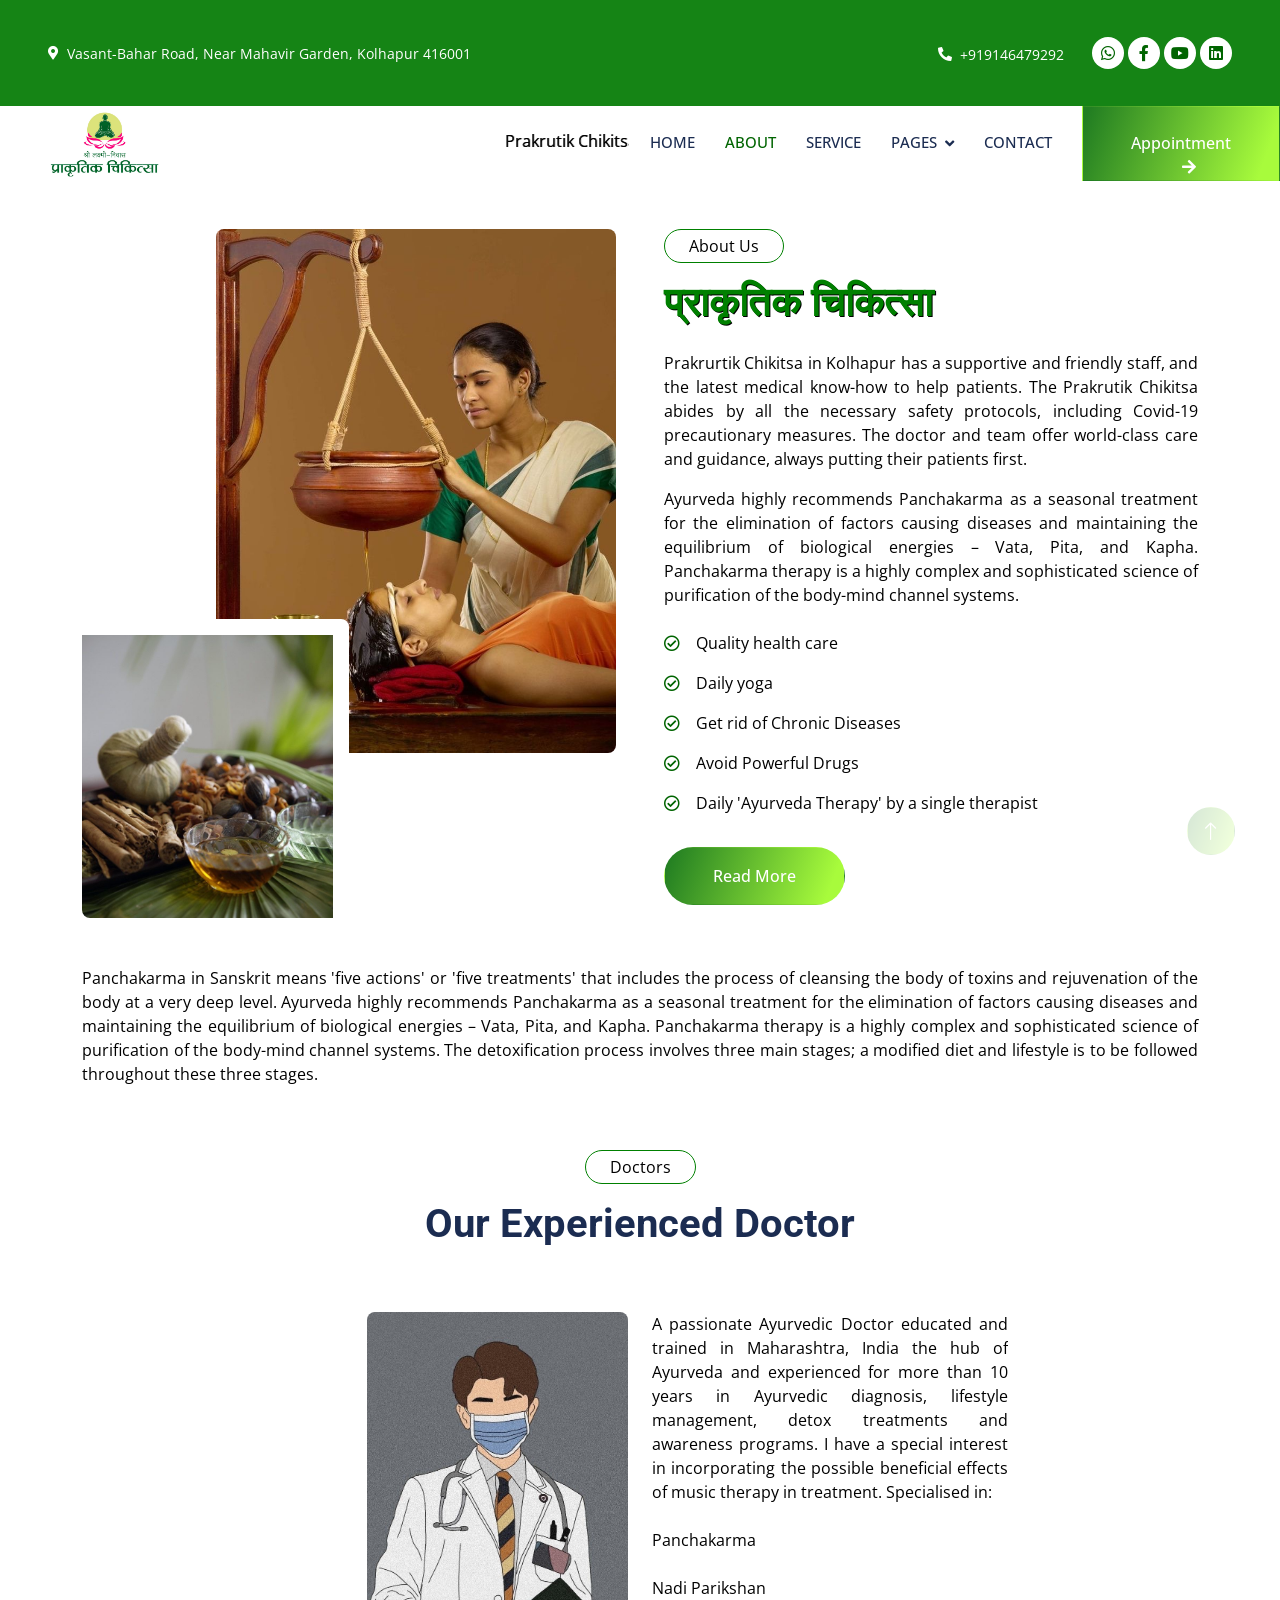
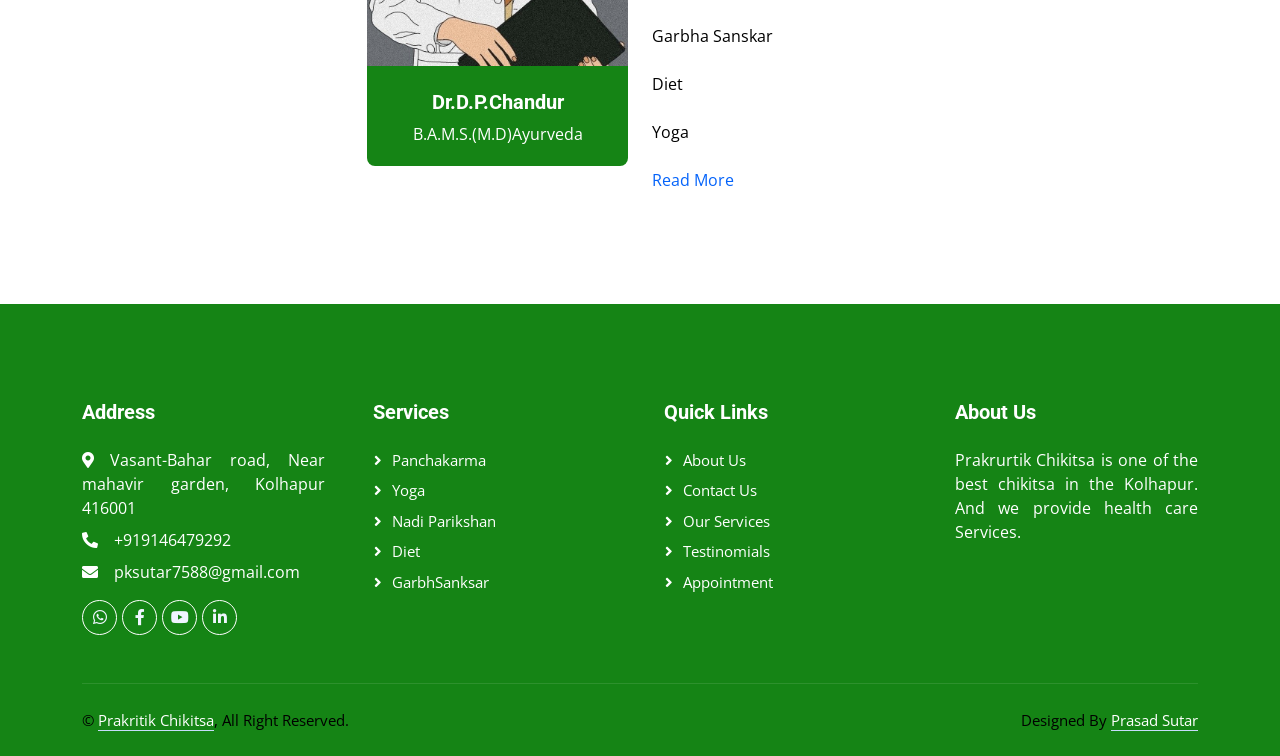
<file: about.html>
<!DOCTYPE html>
<html lang="en">

<head>
    <meta charset="utf-8">
    <title>Prakrutik Chikitsa</title>
    <meta content="width=device-width, initial-scale=1.0" name="viewport">
    <meta content="" name="keywords">
    <meta content="" name="description">

    <!-- Favicon -->
    <link href="img/favicon.png" rel="icon">

    <!-- Google Web Fonts -->
    <link rel="preconnect" href="https://fonts.googleapis.com">
    <link rel="preconnect" href="https://fonts.gstatic.com" crossorigin>
    <link href="https://fonts.googleapis.com/css2?family=Open+Sans:wght@400;500&family=Roboto:wght@500;700;900&display=swap" rel="stylesheet"> 

    <!-- Icon Font Stylesheet -->
    <link href="https://cdnjs.cloudflare.com/ajax/libs/font-awesome/5.10.0/css/all.min.css" rel="stylesheet">
    <link href="https://cdn.jsdelivr.net/npm/bootstrap-icons@1.4.1/font/bootstrap-icons.css" rel="stylesheet">

    <!-- Libraries Stylesheet -->
    <link href="lib/animate/animate.min.css" rel="stylesheet">
    <link href="lib/owlcarousel/assets/owl.carousel.min.css" rel="stylesheet">
    <link href="lib/tempusdominus/css/tempusdominus-bootstrap-4.min.css" rel="stylesheet" />

    <!-- Customized Bootstrap Stylesheet -->
    <link href="css/bootstrap.min.css" rel="stylesheet">

    <!-- Template Stylesheet -->
    <link href="css/style.css" rel="stylesheet">
</head>

<body>
    <!-- Spinner Start -->
    <div id="spinner" class="show bg-white position-fixed translate-middle w-100 vh-100 top-50 start-50 d-flex align-items-center justify-content-center">
        <div class="spinner-grow text-primary" style="width: 3rem; height: 3rem;" role="status">
            <span class="sr-only">Loading...</span>
        </div>
    </div>
    <!-- Spinner End -->


    <!-- Topbar Start -->
    <div class="container-fluid bg-light p-0 wow fadeIn" data-wow-delay="0.1s">
        <div class="row gx-0 d-none d-lg-flex">
            <div class="col-lg-7 px-5 text-start">
                <div class="h-100 d-inline-flex align-items-center py-3 me-4">
                    <small style="color:white;" class="fa fa-map-marker-alt text-primary-1 me-2"></small>
                    <small style="color:white;">Vasant-Bahar Road, Near Mahavir Garden, Kolhapur 416001</small>
                </div>
                <div class="h-100 d-inline-flex align-items-center py-3">
                    <small class="far fa-clock text-primary-1 me-2"></small>
                    <small style="color:white;">Mon - Sat : 09:30 AM - 07:30 PM</small>
                </div>
            </div>
            <div class="col-lg-5 px-5 text-end">
                <a href="tel:7249030063" target="_blank"><div class="h-100 d-inline-flex align-items-center py-3 me-4">
                    <small class="fa fa-phone-alt text-primary-1 me-2"></small>
                    <small style="color:white;">+919146479292</small>
                </div></a>
                <div class="h-100 d-inline-flex align-items-center">
                    <a class="btn btn-sm-square rounded-circle bg-white text-primary me-1" href="https://api.whatsapp.com/send?phone=917249030063"><i class="fab fa-whatsapp"></i></a>
                    <a class="btn btn-sm-square rounded-circle bg-white text-primary me-1" href="https://www.facebook.com/"><i class="fab fa-facebook-f"></i></a>
                    <a class="btn btn-sm-square rounded-circle bg-white text-primary me-1" href="https://www.youtube.com/"><i class="fab fa-youtube"></i></a>
                    <a class="btn btn-sm-square rounded-circle bg-white text-primary me-0" href="https://www.linkedin.com/feed/"><i class="fab fa-linkedin"></i></a>
                </div>
            </div>
        </div>
    </div>
    <!-- Topbar End -->


    <!-- Navbar Start -->
    <nav class="navbar navbar-expand-lg bg-white navbar-light sticky-top p-0 wow fadeIn" data-wow-delay="0.1s">
        <a href="index.html" class="navbar-brand d-flex align-items-center px-4 px-lg-5">
            <img height="70px"src="img/logo.jpg">
        </a>
		<div width="70px"><marquee style="text-shadow: 0px 0px black;" width="95%;" scrollamount="6">Prakrutik Chikitsa is Live. You can book appointments from your home and visit us. Helpline No. 9146479292
 </marquee><strong id="disable_notification"></strong>
		</div>
        <button type="button" class="navbar-toggler me-4" data-bs-toggle="collapse" data-bs-target="#navbarCollapse">
            <span class="navbar-toggler-icon"></span>
        </button>
        <div class="collapse navbar-collapse" id="navbarCollapse">
            <div class="navbar-nav ms-auto p-4 p-lg-0">
                <a href="index.html" class="nav-item nav-link ">Home</a>
                <a href="about.html" class="nav-item nav-link active">About</a>
                <a href="service.html" class="nav-item nav-link">Service</a>
                <div class="nav-item dropdown">
                    <a href="#" class="nav-link dropdown-toggle" data-bs-toggle="dropdown">Pages</a>
                    <div class="dropdown-menu rounded-0 rounded-bottom m-0">
                        <a href="feature.html" class="dropdown-item">Feature</a>
                        <a href="appointment.html" class="dropdown-item">Appointment</a>
                        <a href="testimonial.html" class="dropdown-item">Testimonial</a>
                       
                    </div>
                </div>
                <a href="contact.html" class="nav-item nav-link">Contact</a>
            </div>
            <a href="appointment.html" class="btn btn-primary rounded-0 py-4 px-lg-5 d-none d-lg-block">Appointment<i class="fa fa-arrow-right ms-3"></i></a>
        </div>
    </nav>
    <!-- Navbar End -->


   

    <!-- About Start -->
    <div class="container-xxl py-5">
        <div class="container">
            <div class="row g-5">
                <div class="col-lg-6 wow fadeIn" data-wow-delay="0.1s">
                    <div class="d-flex flex-column">
                        <img class="img-fluid rounded w-75 align-self-end" src="img/about-1.jpg" alt="">
                        <img class="img-fluid rounded w-50 bg-white pt-3 pe-3" src="img/about-2.jpg" alt="" style="margin-top: -25%;">
                    </div>
                </div>
                <div class="col-lg-6 wow fadeIn" data-wow-delay="0.5s">
                    <p class="d-inline-block border rounded-pill py-1 px-4">About Us</p>
                    <h1 style="color:green;text-shadow: 1px 1px black;"class="mb-4">प्राकृतिक चिकित्सा</h1>
                    <p class="justify">Prakrurtik Chikitsa in Kolhapur has a supportive and friendly staff, and the latest medical know-how to help patients. The Prakrutik Chikitsa abides by all the necessary safety protocols, including Covid-19 precautionary measures.
The doctor and team offer world-class care and guidance, always putting their patients first.</p>
                    <p class="mb-4 justify">Ayurveda highly recommends Panchakarma as a seasonal treatment for the elimination of factors causing diseases and maintaining the equilibrium of biological energies – Vata, Pita, and Kapha. Panchakarma therapy is a highly complex and sophisticated science of purification of the body-mind channel systems. </p>
                    <p><i class="far fa-check-circle text-primary me-3"></i>Quality health care</p>
                    <p><i class="far fa-check-circle text-primary me-3"></i>Daily yoga</p>
                    <p><i class="far fa-check-circle text-primary me-3"></i>Get rid of Chronic Diseases</p>
					<p><i class="far fa-check-circle text-primary me-3"></i>Avoid Powerful Drugs</p>
					<p><i class="far fa-check-circle text-primary me-3"></i>Daily 'Ayurveda Therapy' by a single therapist</p>
                    <a class="btn btn-primary rounded-pill py-3 px-5 mt-3" href="about.html">Read More</a>
                </div>
            </div>
        </div>
    </div>
    <!-- About End -->

      <div class="container">
	  <p class="justify">Panchakarma in Sanskrit means 'five actions' or 'five treatments' that includes the process of cleansing the body of toxins and rejuvenation of the body at a very deep level. Ayurveda highly recommends Panchakarma as a seasonal treatment for the elimination of factors causing diseases and maintaining the equilibrium of biological energies – Vata, Pita, and Kapha. Panchakarma therapy is a highly complex and sophisticated science of purification of the body-mind channel systems. The detoxification process involves three main stages; a modified diet and lifestyle is to be followed throughout these three stages. </p>
	  </div>

     
	  <!-- Team Start -->
    <div class="container-xxl py-5">
        <div class="container">
            <div class="text-center mx-auto mb-5 wow fadeInUp" data-wow-delay="0.1s" style="max-width: 600px;">
                <p class="d-inline-block border rounded-pill py-1 px-4">Doctors</p>
                <h1>Our Experienced Doctor</h1>
            </div>
            <div class="row g-4">

                <div class="col-lg-3 col-md-6 wow fadeInUp" data-wow-delay="0.5s">
                   
                </div>
                
                <div class="col-lg-3 col-md-6 wow fadeInUp" data-wow-delay="0.5s">
                    <div class="team-item position-relative rounded overflow-hidden">
                        <div class="overflow-hidden">
                            <img class="img-fluid" src="img/team-3.jpg" alt="">
                        </div>
                        <div class="team-text bg-light text-center p-4">
                            <h5 style="color:white;">Dr.D.P.Chandur </h5>
                            <p  class="text-primary-1">B.A.M.S.(M.D)Ayurveda</p>
                            <div class="team-social text-center">
                                <a class="btn btn-square" href="https://www.facebook.com/"><i class="fab fa-facebook-f"></i></a>
                                <a class="btn btn-square" href="https://api.whatsapp.com/send?phone=917249030063"><i class="fab fa-whatsapp"></i></a>
                                <a class="btn btn-square" href="https://www.instagram.com/"><i class="fab fa-instagram"></i></a>
                            </div>
                        </div>
                    </div>
                </div>
                <div class="col-lg-4 col-md-6 wow fadeInUp" data-wow-delay="0.7s">
                    <div class="team-item position-relative rounded overflow-hidden">
                        <div class="overflow-hidden">
                            <p class="justify">A passionate Ayurvedic Doctor educated and trained in Maharashtra, India the hub of Ayurveda and experienced for more than 10 years in Ayurvedic diagnosis, lifestyle management, detox treatments and awareness programs. I have a special interest in incorporating the possible beneficial effects of music therapy in treatment.
							   Specialised in:<br><br>Panchakarma<br><br>Nadi Parikshan<br><br>Garbha Sanskar<br><br>Diet<br><br>Yoga
                              	<br><br><a href="about.html">Read More</a></p>
                        </div>
                        
                    </div>
                </div>
            </div>
        </div>
    </div>
    <!-- Team End -->

	 
    <!-- Footer Start -->
    <div class="container-fluid bg-dark text-light footer mt-5 pt-5 wow fadeIn" data-wow-delay="0.1s">
        <div class="container py-5">
            <div class="row g-5">
                <div class="col-lg-3 col-md-6">
                    <h5 style="color:white;"class="text-light mb-4 ">Address</h5>
                  <a href="https://goo.gl/maps/FNMQt3HCnRmm7PUB9">  <p style="color:white;" class="mb-2 justify"><i class="fa fa-map-marker-alt me-3"></i>Vasant-Bahar road, Near mahavir garden, Kolhapur 416001</p></a>
                  <a href="tel:7249030063" target="_blank">  <p style="color:white;" class="mb-2"><i class="fa fa-phone-alt me-3"></i>+919146479292</p></a>
                  <a href="mailto:pksutar7588@gmail.com" target="_blank">  <p style="color:white;" class="mb-2"><i class="fa fa-envelope me-3"></i>pksutar7588@gmail.com</p></a>
                    <div class="d-flex pt-2">
                        <a class="btn btn-outline-light btn-social rounded-circle" href="https://api.whatsapp.com/send?phone=917249030063" target="_blank"><i class="fab fa-whatsapp"></i></a>
                        <a class="btn btn-outline-light btn-social rounded-circle" href="https://www.facebook.com/"><i class="fab fa-facebook-f"></i></a>
                        <a class="btn btn-outline-light btn-social rounded-circle" href="https://www.youtube.com/"><i class="fab fa-youtube"></i></a>
                        <a class="btn btn-outline-light btn-social rounded-circle" href="https://www.linkedin.com/feed/"><i class="fab fa-linkedin-in"></i></a>
                    </div>
                </div>
                <div class="col-lg-3 col-md-6">
                   <h5 style="color:white;" class="text-light mb-4">Services</h5>
                    <a style="color:white;" class="btn btn-link" href="service.html">Panchakarma</a>
                    <a style="color:white;" class="btn btn-link" href="service.html">Yoga</a>
                    <a style="color:white;" class="btn btn-link" href="service.html">Nadi Parikshan</a>
                    <a style="color:white;" class="btn btn-link" href="service.html">Diet</a>
                    <a style="color:white;" class="btn btn-link" href="service.html">GarbhSanksar</a>
                </div>
                <div class="col-lg-3 col-md-6">
                   <h5 style="color:white;" class="text-light mb-4">Quick Links</h5>
                    <a style="color:white;" class="btn btn-link" href="about.html">About Us</a>
                    <a style="color:white;" class="btn btn-link" href="contact.html">Contact Us</a>
                    <a style="color:white;" class="btn btn-link" href="service.html">Our Services</a>
                    <a style="color:white;" class="btn btn-link" href="testimonial.html">Testinomials</a>
                    <a style="color:white;" class="btn btn-link" href="appointment.html">Appointment</a>
                </div>
                <div class="col-lg-3 col-md-6">
                    <h5 style="color:white;"class="text-light mb-4">About Us</h5>
                    <p style="color:white;"class="justify"> Prakrurtik Chikitsa is one of the best chikitsa in the Kolhapur. And we provide health care Services.</p>
                    
                </div>
            </div>
        </div>
        <div class="container">
            <div class="copyright">
                <div class="row">
                    <div class="col-md-6 text-center text-md-start mb-3 mb-md-0">
                        &copy; <a style="color:white;" class="border-bottom anchor" href="#">Prakritik Chikitsa</a>, All Right Reserved.
                    </div>
                    <div class="col-md-6 text-center text-md-end">
                        <!--/*** This template is free as long as you keep the footer author’s credit link/attribution link/backlink. If you'd like to use the template without the footer author’s credit link/attribution link/backlink, you can purchase the Credit Removal License from "https://htmlcodex.com/credit-removal". Thank you for your support. ***/-->
                        Designed By <a style="color:white;"class="border-bottom" href="https://htmlcodex.com">Prasad Sutar</a>
                        
                    </div>
                </div>
            </div>
        </div>
    </div>
    <!-- Footer End -->



    <!-- Back to Top -->
    <a href="#" class="btn btn-lg btn-primary btn-lg-square rounded-circle back-to-top"><i class="bi bi-arrow-up"></i></a>


    <!-- JavaScript Libraries -->
    <script src="https://code.jquery.com/jquery-3.4.1.min.js"></script>
    <script src="https://cdn.jsdelivr.net/npm/bootstrap@5.0.0/dist/js/bootstrap.bundle.min.js"></script>
    <script src="lib/wow/wow.min.js"></script>
    <script src="lib/easing/easing.min.js"></script>
    <script src="lib/waypoints/waypoints.min.js"></script>
    <script src="lib/counterup/counterup.min.js"></script>
    <script src="lib/owlcarousel/owl.carousel.min.js"></script>
    <script src="lib/tempusdominus/js/moment.min.js"></script>
    <script src="lib/tempusdominus/js/moment-timezone.min.js"></script>
    <script src="lib/tempusdominus/js/tempusdominus-bootstrap-4.min.js"></script>

    <!-- Template Javascript -->
    <script src="js/main.js"></script>
	<script type='text/javascript' data-cfasync='false'>window.purechatApi = { l: [], t: [], on: function () { this.l.push(arguments); } }; (function () { var done = false; var script = document.createElement('script'); script.async = true; script.type = 'text/javascript'; script.src = 'https://app.purechat.com/VisitorWidget/WidgetScript'; document.getElementsByTagName('HEAD').item(0).appendChild(script); script.onreadystatechange = script.onload = function (e) { if (!done && (!this.readyState || this.readyState == 'loaded' || this.readyState == 'complete')) { var w = new PCWidget({c: '17eabe56-27df-4535-8cea-7bef2d50e9af', f: true }); done = true; } }; })();</script>
</body>

</html>
</file>
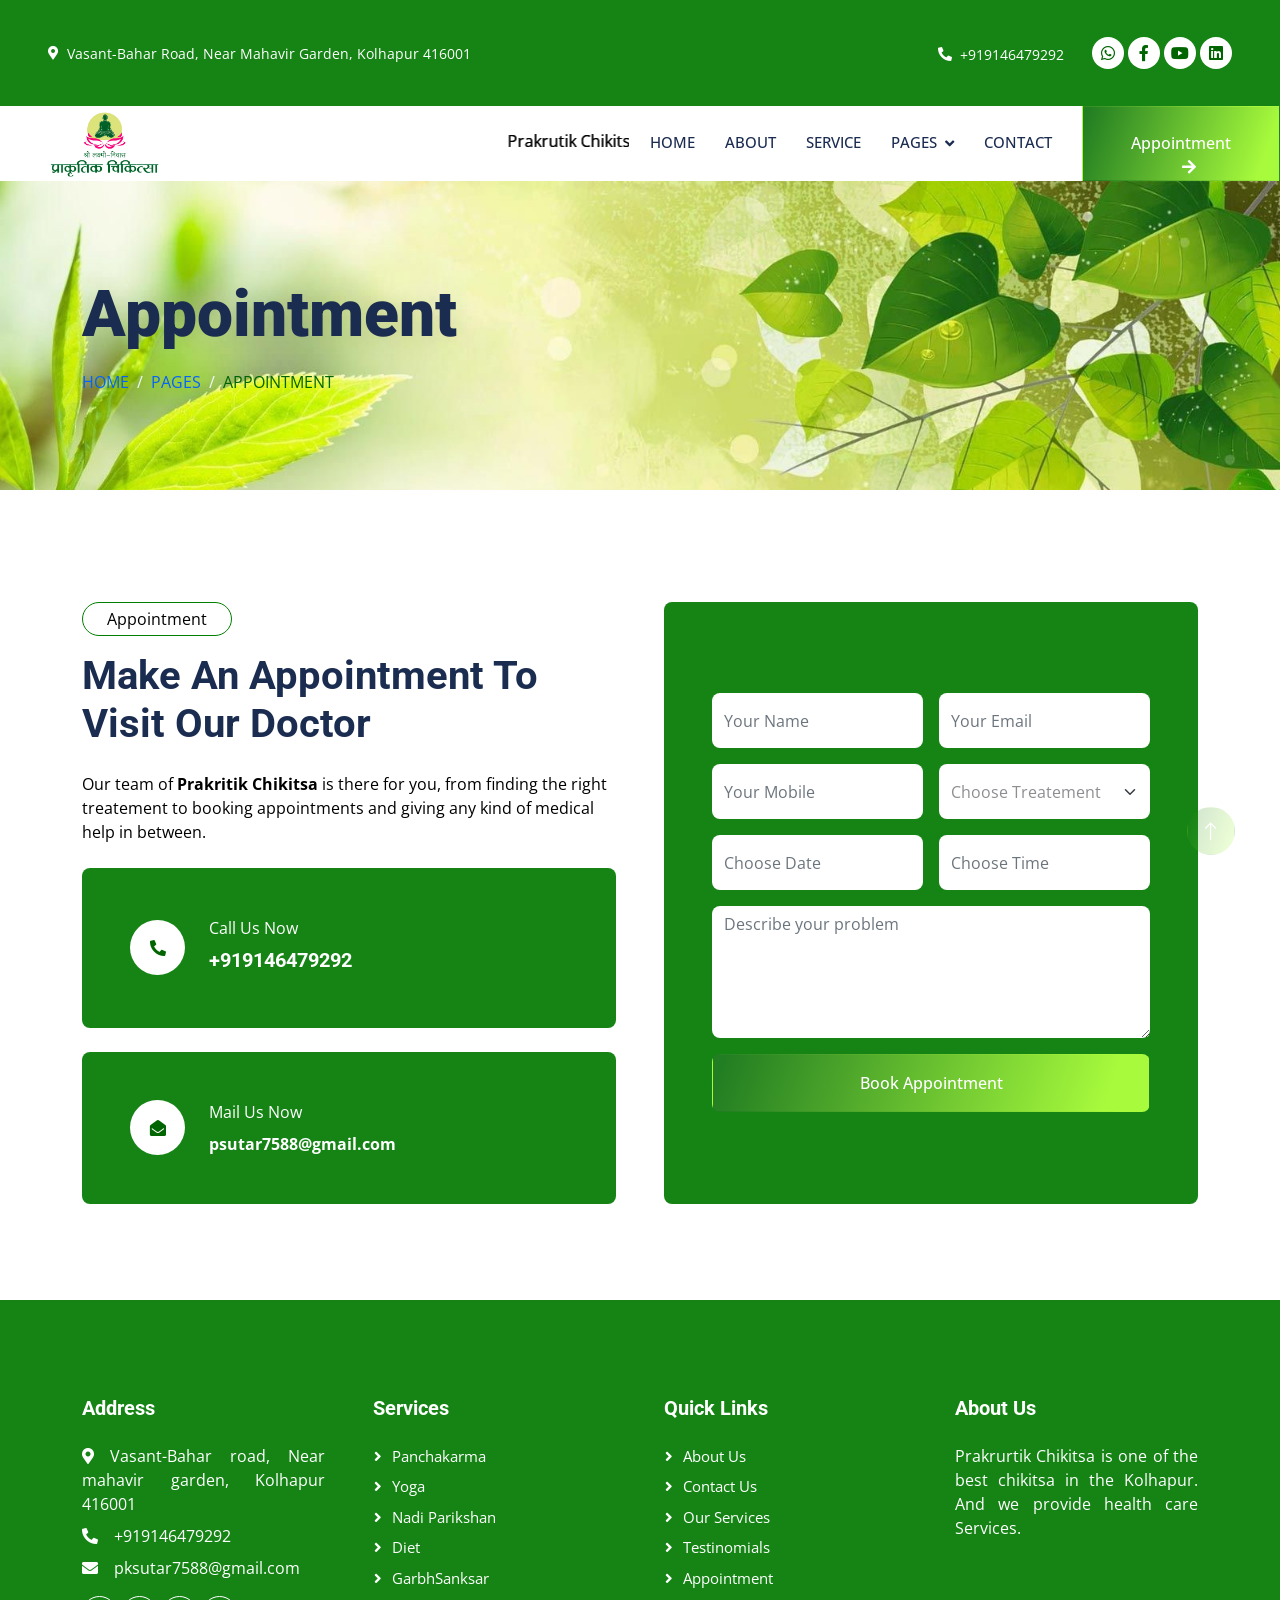
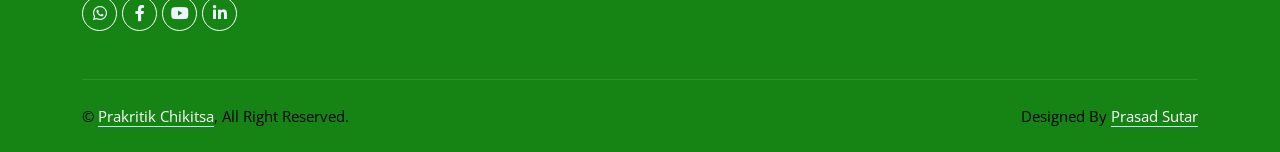
<file: appointment.html>
<!DOCTYPE html>
<html lang="en">

<head>
    <meta charset="utf-8">
    <title>Prakrutik Chikitsa</title>
    <meta content="width=device-width, initial-scale=1.0" name="viewport">
    <meta content="" name="keywords">
    <meta content="" name="description">

    <!-- Favicon -->
    <link href="img/favicon.png" rel="icon">

    <!-- Google Web Fonts -->
    <link rel="preconnect" href="https://fonts.googleapis.com">
    <link rel="preconnect" href="https://fonts.gstatic.com" crossorigin>
    <link href="https://fonts.googleapis.com/css2?family=Open+Sans:wght@400;500&family=Roboto:wght@500;700;900&display=swap" rel="stylesheet"> 

    <!-- Icon Font Stylesheet -->
    <link href="https://cdnjs.cloudflare.com/ajax/libs/font-awesome/5.10.0/css/all.min.css" rel="stylesheet">
    <link href="https://cdn.jsdelivr.net/npm/bootstrap-icons@1.4.1/font/bootstrap-icons.css" rel="stylesheet">

    <!-- Libraries Stylesheet -->
    <link href="lib/animate/animate.min.css" rel="stylesheet">
    <link href="lib/owlcarousel/assets/owl.carousel.min.css" rel="stylesheet">
    <link href="lib/tempusdominus/css/tempusdominus-bootstrap-4.min.css" rel="stylesheet" />

    <!-- Customized Bootstrap Stylesheet -->
    <link href="css/bootstrap.min.css" rel="stylesheet">

    <!-- Template Stylesheet -->
    <link href="css/style.css" rel="stylesheet">
</head>

<body>
    <!-- Spinner Start -->
    <div id="spinner" class="show bg-white position-fixed translate-middle w-100 vh-100 top-50 start-50 d-flex align-items-center justify-content-center">
        <div class="spinner-grow text-primary" style="width: 3rem; height: 3rem;" role="status">
            <span class="sr-only">Loading...</span>
        </div>
    </div>
    <!-- Spinner End -->


    <!-- Topbar Start -->
    <div class="container-fluid bg-light p-0 wow fadeIn" data-wow-delay="0.1s">
        <div class="row gx-0 d-none d-lg-flex">
            <div class="col-lg-7 px-5 text-start">
                <div class="h-100 d-inline-flex align-items-center py-3 me-4">
                    <small style="color:white;" class="fa fa-map-marker-alt text-primary-1 me-2"></small>
                    <small style="color:white;">Vasant-Bahar Road, Near Mahavir Garden, Kolhapur 416001</small>
                </div>
                <div class="h-100 d-inline-flex align-items-center py-3">
                    <small class="far fa-clock text-primary-1 me-2"></small>
                    <small style="color:white;">Mon - Sat : 09:30 AM - 07:30 PM</small>
                </div>
            </div>
            <div class="col-lg-5 px-5 text-end">
                <a href="tel:7249030063" target="_blank"><div class="h-100 d-inline-flex align-items-center py-3 me-4">
                    <small class="fa fa-phone-alt text-primary-1 me-2"></small>
                    <small style="color:white;">+919146479292</small>
                </div></a>
                <div class="h-100 d-inline-flex align-items-center">
                    <a class="btn btn-sm-square rounded-circle bg-white text-primary me-1" href="https://api.whatsapp.com/send?phone=917249030063"><i class="fab fa-whatsapp"></i></a>
                    <a class="btn btn-sm-square rounded-circle bg-white text-primary me-1" href="https://www.facebook.com/"><i class="fab fa-facebook-f"></i></a>
                    <a class="btn btn-sm-square rounded-circle bg-white text-primary me-1" href="https://www.youtube.com/"><i class="fab fa-youtube"></i></a>
                    <a class="btn btn-sm-square rounded-circle bg-white text-primary me-0" href="https://www.linkedin.com/feed/"><i class="fab fa-linkedin"></i></a>
                </div>
            </div>
        </div>
    </div>
    <!-- Topbar End -->


    <!-- Navbar Start -->
    <nav class="navbar navbar-expand-lg bg-white navbar-light sticky-top p-0 wow fadeIn" data-wow-delay="0.1s">
        <a href="index.html" class="navbar-brand d-flex align-items-center px-4 px-lg-5">
            <img height="70px"src="img/logo.jpg">
        </a>
		<div width="70px"><marquee style="text-shadow: 0px 0px black;" width="95%;" scrollamount="6">Prakrutik Chikitsa is Live. You can book appointments from your home and visit us. Helpline No. 9146479292
 </marquee><strong id="disable_notification"></strong>
		</div>
        <button type="button" class="navbar-toggler me-4" data-bs-toggle="collapse" data-bs-target="#navbarCollapse">
            <span class="navbar-toggler-icon"></span>
        </button>
        <div class="collapse navbar-collapse" id="navbarCollapse">
            <div class="navbar-nav ms-auto p-4 p-lg-0">
                <a href="index.html" class="nav-item nav-link ">Home</a>
                <a href="about.html" class="nav-item nav-link">About</a>
                <a href="service.html" class="nav-item nav-link">Service</a>
                <div class="nav-item dropdown">
                    <a href="#" class="nav-link dropdown-toggle" data-bs-toggle="dropdown">Pages</a>
                    <div class="dropdown-menu rounded-0 rounded-bottom m-0">
                        <a href="feature.html" class="dropdown-item active">Feature</a>
                        <a href="appointment.html" class="dropdown-item">Appointment</a>
                        <a href="testimonial.html" class="dropdown-item">Testimonial</a>
                       
                    </div>
                </div>
                <a href="contact.html" class="nav-item nav-link">Contact</a>
            </div>
            <a href="appointment.html" class="btn btn-primary rounded-0 py-4 px-lg-5 d-none d-lg-block">Appointment<i class="fa fa-arrow-right ms-3"></i></a>
        </div>
    </nav>
    <!-- Navbar End -->



    <!-- Page Header Start -->
    <div class="container-fluid page-header py-5 mb-5 wow fadeIn" data-wow-delay="0.1s">
        <div class="container py-5">
            <h1 class="display-3 text-white mb-3 animated slideInDown">Appointment</h1>
            <nav aria-label="breadcrumb animated slideInDown">
                <ol class="breadcrumb text-uppercase mb-0">
                    <li class="breadcrumb-item"><a class="text-white" href="#">Home</a></li>
                    <li class="breadcrumb-item"><a class="text-white" href="#">Pages</a></li>
                    <li class="breadcrumb-item text-primary active" aria-current="page">Appointment</li>
                </ol>
            </nav>
        </div>
    </div>
    <!-- Page Header End -->


 <!-- Appointment Start -->
    <div class="container-xxl py-5">
        <div class="container">
            <div class="row g-5">
                <div class="col-lg-6 wow fadeInUp" data-wow-delay="0.1s">
                    <p class="d-inline-block border rounded-pill py-1 px-4">Appointment</p>
                    <h1 class="mb-4">Make An Appointment To Visit Our Doctor</h1>
                    <p class="mb-4">Our team of <b>Prakritik Chikitsa</b> is there for you,
 from finding the right treatement to booking appointments and giving any kind of medical help in between.</p>
         <a href="tel:7249030063" target="_blank">    <div class="bg-light rounded d-flex align-items-center p-5 mb-4">
                        <div class="d-flex flex-shrink-0 align-items-center justify-content-center rounded-circle bg-white" style="width: 55px; height: 55px;">
                            <i class="fa fa-phone-alt text-primary"></i>
                        </div>
                        <div class="ms-4">
                            <p style="color:white;"class="mb-2">Call Us Now</p>
                            <h5 style="color:white;"class="mb-2">+919146479292</h5>
                        </div>
                    </div></a>
        <a href="mailto:pksutar7588@gmail.com" target="_blank">     <div class="bg-light rounded d-flex align-items-center p-5">
                        <div class="d-flex flex-shrink-0 align-items-center justify-content-center rounded-circle bg-white" style="width: 55px; height: 55px;">
                            <i class="fa fa-envelope-open text-primary"></i>
                        </div>
                        <div class="ms-4">
                            <p style="color:white;" class="mb-2">Mail Us Now</p>
                            <b style="color:white;" class="mb-0">psutar7588@gmail.com</b>
                        </div>
                    </div></a>
                </div>
                <div class="col-lg-6 wow fadeInUp" data-wow-delay="0.5s">
                    <div class="bg-light rounded h-100 d-flex align-items-center p-5">
                        <form action="https://formspree.io/f/xqkolbqv" method="POST">
                            <div class="row g-3">
                                <div class="col-12 col-sm-6">
                                    <input type="text" id="username" name="Name" required class="form-control border-0" placeholder="Your Name" style="height: 55px;">
                                </div>
                                <div class="col-12 col-sm-6">
                                    <input type="email" id="username" name="Email" required class="form-control border-0" placeholder="Your Email" style="height: 55px;">
                                </div>
                                <div class="col-12 col-sm-6">
                                    <input type="text" id="username" name="Mobile" required class="form-control border-0" placeholder="Your Mobile" style="height: 55px;">
                                </div>
                                <div class="col-12 col-sm-6">
                                    <select class="form-select border-0" style="height: 55px;">
                                        <option name="Treatment" required selected>Choose Treatement</option>
                                        <option name="Treatement" value="1">Panchakarma</option>
                                        <option name="Treatement" value="2">Yoga</option>
                                        <option name="Treatement" value="3">Nadi Parikshan</option>
										<option name="Treatement" value="3">Diet</option>
										<option name="Treatement" value="3">GarbhSanksar</option>
										<option name="Treatement" value="3">Other</option>
                                    </select>
                                </div>
                                <div class="col-12 col-sm-6">
                                    <div class="date" id="date" name="Date" required  data-target-input="nearest">
                                        <input type="text"
                                            class="form-control border-0 datetimepicker-input"
                                            placeholder="Choose Date"  name="Date" required data-target="#date" data-toggle="datetimepicker" style="height: 55px;">
                                    </div>
                                </div>
                                <div class="col-12 col-sm-6">
                                    <div class="time" id="time" name="Time" required data-target-input="nearest">
                                        <input type="text"
                                            class="form-control border-0 datetimepicker-input"
                                            placeholder="Choose Time" name="Time" required data-target="#time" data-toggle="datetimepicker" style="height: 55px;">
                                    </div>
                                </div>
                                <div class="col-12">
                                    <textarea class="form-control border-0" name="Problem" required rows="5" placeholder="Describe your problem"></textarea>
                                </div>
                                <div class="col-12">
                                    <button class="btn btn-primary w-100 py-3" type="submit">Book Appointment</button>
                                </div>
                            </div>
                        </form>
                    </div>
                </div>
            </div>
        </div>
    </div>
    <!-- Appointment End -->

    
    <!-- Footer Start -->
    <div class="container-fluid bg-dark text-light footer mt-5 pt-5 wow fadeIn" data-wow-delay="0.1s">
        <div class="container py-5">
            <div class="row g-5">
                <div class="col-lg-3 col-md-6">
                    <h5 style="color:white;"class="text-light mb-4 ">Address</h5>
                  <a href="https://goo.gl/maps/FNMQt3HCnRmm7PUB9">  <p style="color:white;" class="mb-2 justify"><i class="fa fa-map-marker-alt me-3"></i>Vasant-Bahar road, Near mahavir garden, Kolhapur 416001</p></a>
                  <a href="tel:7249030063" target="_blank">  <p style="color:white;" class="mb-2"><i class="fa fa-phone-alt me-3"></i>+919146479292</p></a>
                  <a href="mailto:pksutar7588@gmail.com" target="_blank">  <p style="color:white;" class="mb-2"><i class="fa fa-envelope me-3"></i>pksutar7588@gmail.com</p></a>
                    <div class="d-flex pt-2">
                        <a class="btn btn-outline-light btn-social rounded-circle" href="https://api.whatsapp.com/send?phone=917249030063" target="_blank"><i class="fab fa-whatsapp"></i></a>
                        <a class="btn btn-outline-light btn-social rounded-circle" href="https://www.facebook.com/"><i class="fab fa-facebook-f"></i></a>
                        <a class="btn btn-outline-light btn-social rounded-circle" href="https://www.youtube.com/"><i class="fab fa-youtube"></i></a>
                        <a class="btn btn-outline-light btn-social rounded-circle" href="https://www.linkedin.com/feed/"><i class="fab fa-linkedin-in"></i></a>
                    </div>
                </div>
                <div class="col-lg-3 col-md-6">
                   <h5 style="color:white;" class="text-light mb-4">Services</h5>
                    <a style="color:white;" class="btn btn-link" href="service.html">Panchakarma</a>
                    <a style="color:white;" class="btn btn-link" href="service.html">Yoga</a>
                    <a style="color:white;" class="btn btn-link" href="service.html">Nadi Parikshan</a>
                    <a style="color:white;" class="btn btn-link" href="service.html">Diet</a>
                    <a style="color:white;" class="btn btn-link" href="service.html">GarbhSanksar</a>
                </div>
                <div class="col-lg-3 col-md-6">
                   <h5 style="color:white;" class="text-light mb-4">Quick Links</h5>
                    <a style="color:white;" class="btn btn-link" href="about.html">About Us</a>
                    <a style="color:white;" class="btn btn-link" href="contact.html">Contact Us</a>
                    <a style="color:white;" class="btn btn-link" href="service.html">Our Services</a>
                    <a style="color:white;" class="btn btn-link" href="testimonial.html">Testinomials</a>
                    <a style="color:white;" class="btn btn-link" href="appointment.html">Appointment</a>
                </div>
                <div class="col-lg-3 col-md-6">
                    <h5 style="color:white;"class="text-light mb-4">About Us</h5>
                    <p style="color:white;"class="justify"> Prakrurtik Chikitsa is one of the best chikitsa in the Kolhapur. And we provide health care Services.</p>
                    
                </div>
            </div>
        </div>
        <div class="container">
            <div class="copyright">
                <div class="row">
                    <div class="col-md-6 text-center text-md-start mb-3 mb-md-0">
                        &copy; <a style="color:white;" class="border-bottom anchor" href="#">Prakritik Chikitsa</a>, All Right Reserved.
                    </div>
                    <div class="col-md-6 text-center text-md-end">
                        <!--/*** This template is free as long as you keep the footer author’s credit link/attribution link/backlink. If you'd like to use the template without the footer author’s credit link/attribution link/backlink, you can purchase the Credit Removal License from "https://htmlcodex.com/credit-removal". Thank you for your support. ***/-->
                        Designed By <a style="color:white;"class="border-bottom" href="https://htmlcodex.com">Prasad Sutar</a>
                        
                    </div>
                </div>
            </div>
        </div>
    </div>
    <!-- Footer End -->



    <!-- Back to Top -->
    <a href="#" class="btn btn-lg btn-primary btn-lg-square rounded-circle back-to-top"><i class="bi bi-arrow-up"></i></a>


    <!-- JavaScript Libraries -->
    <script src="https://code.jquery.com/jquery-3.4.1.min.js"></script>
    <script src="https://cdn.jsdelivr.net/npm/bootstrap@5.0.0/dist/js/bootstrap.bundle.min.js"></script>
    <script src="lib/wow/wow.min.js"></script>
    <script src="lib/easing/easing.min.js"></script>
    <script src="lib/waypoints/waypoints.min.js"></script>
    <script src="lib/counterup/counterup.min.js"></script>
    <script src="lib/owlcarousel/owl.carousel.min.js"></script>
    <script src="lib/tempusdominus/js/moment.min.js"></script>
    <script src="lib/tempusdominus/js/moment-timezone.min.js"></script>
    <script src="lib/tempusdominus/js/tempusdominus-bootstrap-4.min.js"></script>

    <!-- Template Javascript -->
    <script src="js/main.js"></script>
	<script type='text/javascript' data-cfasync='false'>window.purechatApi = { l: [], t: [], on: function () { this.l.push(arguments); } }; (function () { var done = false; var script = document.createElement('script'); script.async = true; script.type = 'text/javascript'; script.src = 'https://app.purechat.com/VisitorWidget/WidgetScript'; document.getElementsByTagName('HEAD').item(0).appendChild(script); script.onreadystatechange = script.onload = function (e) { if (!done && (!this.readyState || this.readyState == 'loaded' || this.readyState == 'complete')) { var w = new PCWidget({c: '17eabe56-27df-4535-8cea-7bef2d50e9af', f: true }); done = true; } }; })();</script>
</body>

</html>
</file>
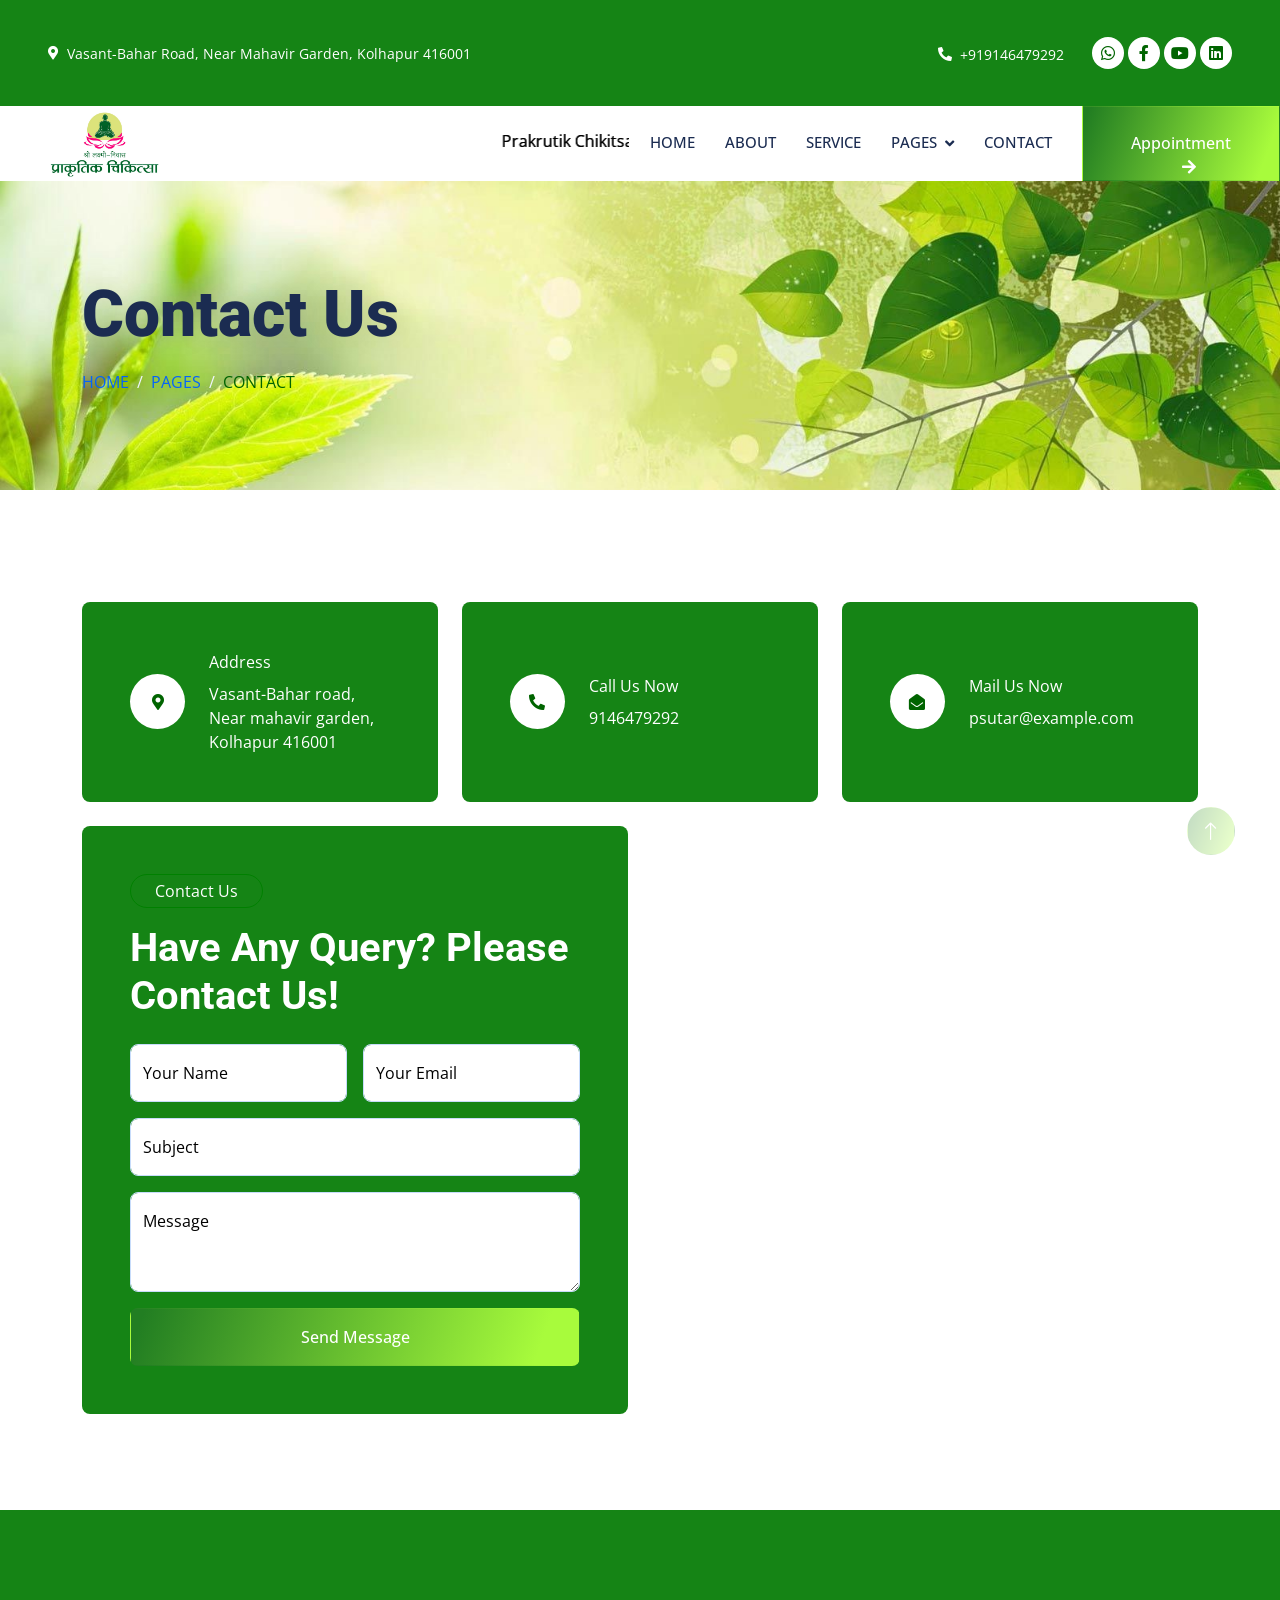
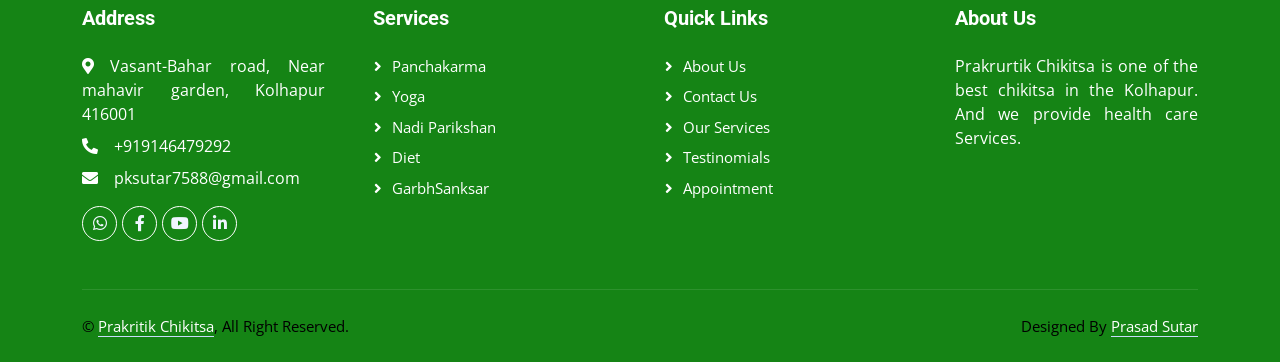
<file: contact.html>
<!DOCTYPE html>
<html lang="en">

<head>
    <meta charset="utf-8">
    <title>Prakrutik Chikitsa</title>
    <meta content="width=device-width, initial-scale=1.0" name="viewport">
    <meta content="" name="keywords">
    <meta content="" name="description">

    <!-- Favicon -->
    <link href="img/favicon.png" rel="icon">

    <!-- Google Web Fonts -->
    <link rel="preconnect" href="https://fonts.googleapis.com">
    <link rel="preconnect" href="https://fonts.gstatic.com" crossorigin>
    <link href="https://fonts.googleapis.com/css2?family=Open+Sans:wght@400;500&family=Roboto:wght@500;700;900&display=swap" rel="stylesheet"> 

    <!-- Icon Font Stylesheet -->
    <link href="https://cdnjs.cloudflare.com/ajax/libs/font-awesome/5.10.0/css/all.min.css" rel="stylesheet">
    <link href="https://cdn.jsdelivr.net/npm/bootstrap-icons@1.4.1/font/bootstrap-icons.css" rel="stylesheet">

    <!-- Libraries Stylesheet -->
    <link href="lib/animate/animate.min.css" rel="stylesheet">
    <link href="lib/owlcarousel/assets/owl.carousel.min.css" rel="stylesheet">
    <link href="lib/tempusdominus/css/tempusdominus-bootstrap-4.min.css" rel="stylesheet" />

    <!-- Customized Bootstrap Stylesheet -->
    <link href="css/bootstrap.min.css" rel="stylesheet">

    <!-- Template Stylesheet -->
    <link href="css/style.css" rel="stylesheet">
</head>

<body>
    <!-- Spinner Start -->
    <div id="spinner" class="show bg-white position-fixed translate-middle w-100 vh-100 top-50 start-50 d-flex align-items-center justify-content-center">
        <div class="spinner-grow text-primary" style="width: 3rem; height: 3rem;" role="status">
            <span class="sr-only">Loading...</span>
        </div>
    </div>
    <!-- Spinner End -->


    <!-- Topbar Start -->
    <div class="container-fluid bg-light p-0 wow fadeIn" data-wow-delay="0.1s">
        <div class="row gx-0 d-none d-lg-flex">
            <div class="col-lg-7 px-5 text-start">
                <div class="h-100 d-inline-flex align-items-center py-3 me-4">
                    <small style="color:white;" class="fa fa-map-marker-alt text-primary-1 me-2"></small>
                    <small style="color:white;">Vasant-Bahar Road, Near Mahavir Garden, Kolhapur 416001</small>
                </div>
                <div class="h-100 d-inline-flex align-items-center py-3">
                    <small class="far fa-clock text-primary-1 me-2"></small>
                    <small style="color:white;">Mon - Sat : 09:30 AM - 07:30 PM</small>
                </div>
            </div>
            <div class="col-lg-5 px-5 text-end">
                <a href="tel:7249030063" target="_blank"><div class="h-100 d-inline-flex align-items-center py-3 me-4">
                    <small class="fa fa-phone-alt text-primary-1 me-2"></small>
                    <small style="color:white;">+919146479292</small>
                </div></a>
                <div class="h-100 d-inline-flex align-items-center">
                    <a class="btn btn-sm-square rounded-circle bg-white text-primary me-1" href="https://api.whatsapp.com/send?phone=917249030063"><i class="fab fa-whatsapp"></i></a>
                    <a class="btn btn-sm-square rounded-circle bg-white text-primary me-1" href="https://www.facebook.com/"><i class="fab fa-facebook-f"></i></a>
                    <a class="btn btn-sm-square rounded-circle bg-white text-primary me-1" href="https://www.youtube.com/"><i class="fab fa-youtube"></i></a>
                    <a class="btn btn-sm-square rounded-circle bg-white text-primary me-0" href="https://www.linkedin.com/feed/"><i class="fab fa-linkedin"></i></a>
                </div>
            </div>
        </div>
    </div>
    <!-- Topbar End -->


    <!-- Navbar Start -->
    <nav class="navbar navbar-expand-lg bg-white navbar-light sticky-top p-0 wow fadeIn" data-wow-delay="0.1s">
        <a href="index.html" class="navbar-brand d-flex align-items-center px-4 px-lg-5">
            <img height="70px"src="img/logo.jpg">
        </a>
		<div width="70px"><marquee style="text-shadow: 0px 0px black;" width="95%;" scrollamount="6">Prakrutik Chikitsa is Live. You can book appointments from your home and visit us. Helpline No. 9146479292
 </marquee><strong id="disable_notification"></strong>
		</div>
        <button type="button" class="navbar-toggler me-4" data-bs-toggle="collapse" data-bs-target="#navbarCollapse">
            <span class="navbar-toggler-icon"></span>
        </button>
        <div class="collapse navbar-collapse" id="navbarCollapse">
            <div class="navbar-nav ms-auto p-4 p-lg-0">
                <a href="index.html" class="nav-item nav-link ">Home</a>
                <a href="about.html" class="nav-item nav-link">About</a>
                <a href="service.html" class="nav-item nav-link">Service</a>
                <div class="nav-item dropdown">
                    <a href="#" class="nav-link dropdown-toggle" data-bs-toggle="dropdown">Pages</a>
                    <div class="dropdown-menu rounded-0 rounded-bottom m-0">
                        <a href="feature.html" class="dropdown-item active">Feature</a>
                        <a href="appointment.html" class="dropdown-item">Appointment</a>
                        <a href="testimonial.html" class="dropdown-item">Testimonial</a>
                       
                    </div>
                </div>
                <a href="contact.html" class="nav-item nav-link">Contact</a>
            </div>
            <a href="appointment.html" class="btn btn-primary rounded-0 py-4 px-lg-5 d-none d-lg-block">Appointment<i class="fa fa-arrow-right ms-3"></i></a>
        </div>
    </nav>
    <!-- Navbar End -->


    <!-- Page Header Start -->
    <div class="container-fluid page-header py-5 mb-5 wow fadeIn" data-wow-delay="0.1s">
        <div class="container py-5">
            <h1 class="display-3 text-white mb-3 animated slideInDown">Contact Us</h1>
            <nav aria-label="breadcrumb animated slideInDown">
                <ol class="breadcrumb text-uppercase mb-0">
                    <li class="breadcrumb-item"><a class="text-white" href="#">Home</a></li>
                    <li class="breadcrumb-item"><a class="text-white" href="#">Pages</a></li>
                    <li class="breadcrumb-item text-primary active" aria-current="page">Contact</li>
                </ol>
            </nav>
        </div>
    </div>
    <!-- Page Header End -->


    <!-- Contact Start -->
    <div class="container-xxl py-5">
        <div class="container">
            <div class="row g-4">
                <div class="col-lg-4">
                    <div class="h-100 bg-light rounded d-flex align-items-center p-5">
                        <div class="d-flex flex-shrink-0 align-items-center justify-content-center rounded-circle bg-white" style="width: 55px; height: 55px;">
                            <i class="fa fa-map-marker-alt text-primary"></i>
                        </div>
                <a href="https://goo.gl/maps/FNMQt3HCnRmm7PUB9">        <div class="ms-4">
                            <p style="color:white;" class="mb-2">Address</p>
                            <p style="color:white;" class="mb-0"> Vasant-Bahar road, Near mahavir garden, Kolhapur 416001</p>
                        </div></a>
                    </div>
                </div>
                <div class="col-lg-4">
                    <div class="h-100 bg-light rounded d-flex align-items-center p-5">
                        <div class="d-flex flex-shrink-0 align-items-center justify-content-center rounded-circle bg-white" style="width: 55px; height: 55px;">
                            <i class="fa fa-phone-alt text-primary"></i>
                        </div>
                  <a href="tel:7249030063">      <div class="ms-4">
                            <p style="color:white;" class="mb-2">Call Us Now</p>
                            <p style="color:white;" class="mb-0">9146479292</p>
                        </div></a>	 
                    </div>
                </div>
                <div class="col-lg-4">
                    <div class="h-100 bg-light rounded d-flex align-items-center p-5">
                        <div class="d-flex flex-shrink-0 align-items-center justify-content-center rounded-circle bg-white" style="width: 55px; height: 55px;">
                            <i class="fa fa-envelope-open text-primary"></i>
                        </div>
                <a href="mailto:pksutar7588@gmail.com">        <div class="ms-4">
                            <p style="color:white;"class="mb-2">Mail Us Now</p>
                            <p style="color:white;"class="mb-0">psutar@example.com</p>
                        </div></a>
                    </div>
                </div>
                <div class="col-lg-6 wow fadeIn" data-wow-delay="0.1s">
                    <div class="bg-light rounded p-5">
                        <p style="color:white;" class="d-inline-block border rounded-pill py-1 px-4">Contact Us</p>
                        <h1 style="color:white;"class="mb-4">Have Any Query? Please Contact Us!</h1>
                        <form action="https://formspree.io/f/xqkolbqv" method="POST">
                            <div class="row g-3">
                                <div class="col-md-6">
                                    <div class="form-floating">
                                        <input type="text" name="Name" required class="form-control" id="name" placeholder="Your Name">
                                        <label for="name">Your Name</label>
                                    </div>
                                </div>
                                <div class="col-md-6">
                                    <div class="form-floating">
                                        <input type="email" name="Email" required class="form-control" id="email" placeholder="Your Email">
                                        <label for="email">Your Email</label>
                                    </div>
                                </div>
                                <div class="col-12">
                                    <div class="form-floating">
                                        <input type="text"name="Subject" required  class="form-control" id="subject" placeholder="Subject">
                                        <label for="subject">Subject</label>
                                    </div>
                                </div>
                                <div class="col-12">
                                    <div class="form-floating">
                                        <textarea class="form-control" name="<essage" required placeholder="Leave a message here" id="message" style="height: 100px"></textarea>
                                        <label for="message">Message</label>
                                    </div>
                                </div>
                                <div class="col-12">
                                    <button class="btn btn-primary w-100 py-3" type="submit">Send Message</button>
                                </div>
                            </div>
                        </form>
                    </div>
                </div>
                <div class="col-lg-6 wow fadeIn" data-wow-delay="0.5s">
                    <div class="h-100" style="min-height: 400px;">
                        <iframe class="rounded w-100 h-100"
                        src="https://www.google.com/maps/embed?pb=!1m18!1m12!1m3!1d3821.429880397109!2d74.22890191480154!3d16.70538918849074!2m3!1f0!2f0!3f0!3m2!1i1024!2i768!4f13.1!3m3!1m2!1s0x3bc1011b16128d7f%3A0x25a58c05dfd80163!2sPrakrutik%20Chikitsalay!5e0!3m2!1sen!2sin!4v1678660384269!5m2!1sen!2sin"
                        frameborder="0" allowfullscreen="" aria-hidden="false"
                        tabindex="0"></iframe>
                    </div>
                </div>
            </div>
        </div>
    </div>
    <!-- Contact End -->


    <!-- Footer Start -->
    <div class="container-fluid bg-dark text-light footer mt-5 pt-5 wow fadeIn" data-wow-delay="0.1s">
        <div class="container py-5">
            <div class="row g-5">
                <div class="col-lg-3 col-md-6">
                    <h5 style="color:white;"class="text-light mb-4 ">Address</h5>
                  <a href="https://goo.gl/maps/FNMQt3HCnRmm7PUB9">  <p style="color:white;" class="mb-2 justify"><i class="fa fa-map-marker-alt me-3"></i>Vasant-Bahar road, Near mahavir garden, Kolhapur 416001</p></a>
                  <a href="tel:7249030063" target="_blank">  <p style="color:white;" class="mb-2"><i class="fa fa-phone-alt me-3"></i>+919146479292</p></a>
                  <a href="mailto:pksutar7588@gmail.com" target="_blank">  <p style="color:white;" class="mb-2"><i class="fa fa-envelope me-3"></i>pksutar7588@gmail.com</p></a>
                    <div class="d-flex pt-2">
                        <a class="btn btn-outline-light btn-social rounded-circle" href="https://api.whatsapp.com/send?phone=917249030063" target="_blank"><i class="fab fa-whatsapp"></i></a>
                        <a class="btn btn-outline-light btn-social rounded-circle" href="https://www.facebook.com/"><i class="fab fa-facebook-f"></i></a>
                        <a class="btn btn-outline-light btn-social rounded-circle" href="https://www.youtube.com/"><i class="fab fa-youtube"></i></a>
                        <a class="btn btn-outline-light btn-social rounded-circle" href="https://www.linkedin.com/feed/"><i class="fab fa-linkedin-in"></i></a>
                    </div>
                </div>
                <div class="col-lg-3 col-md-6">
                   <h5 style="color:white;" class="text-light mb-4">Services</h5>
                    <a style="color:white;" class="btn btn-link" href="service.html">Panchakarma</a>
                    <a style="color:white;" class="btn btn-link" href="service.html">Yoga</a>
                    <a style="color:white;" class="btn btn-link" href="service.html">Nadi Parikshan</a>
                    <a style="color:white;" class="btn btn-link" href="service.html">Diet</a>
                    <a style="color:white;" class="btn btn-link" href="service.html">GarbhSanksar</a>
                </div>
                <div class="col-lg-3 col-md-6">
                   <h5 style="color:white;" class="text-light mb-4">Quick Links</h5>
                    <a style="color:white;" class="btn btn-link" href="about.html">About Us</a>
                    <a style="color:white;" class="btn btn-link" href="contact.html">Contact Us</a>
                    <a style="color:white;" class="btn btn-link" href="service.html">Our Services</a>
                    <a style="color:white;" class="btn btn-link" href="testimonial.html">Testinomials</a>
                    <a style="color:white;" class="btn btn-link" href="appointment.html">Appointment</a>
                </div>
                <div class="col-lg-3 col-md-6">
                    <h5 style="color:white;"class="text-light mb-4">About Us</h5>
                    <p style="color:white;"class="justify"> Prakrurtik Chikitsa is one of the best chikitsa in the Kolhapur. And we provide health care Services.</p>
                    
                </div>
            </div>
        </div>
        <div class="container">
            <div class="copyright">
                <div class="row">
                    <div class="col-md-6 text-center text-md-start mb-3 mb-md-0">
                        &copy; <a style="color:white;" class="border-bottom anchor" href="#">Prakritik Chikitsa</a>, All Right Reserved.
                    </div>
                    <div class="col-md-6 text-center text-md-end">
                        <!--/*** This template is free as long as you keep the footer author’s credit link/attribution link/backlink. If you'd like to use the template without the footer author’s credit link/attribution link/backlink, you can purchase the Credit Removal License from "https://htmlcodex.com/credit-removal". Thank you for your support. ***/-->
                        Designed By <a style="color:white;"class="border-bottom" href="https://htmlcodex.com">Prasad Sutar</a>
                        
                    </div>
                </div>
            </div>
        </div>
    </div>
    <!-- Footer End -->



    <!-- Back to Top -->
    <a href="#" class="btn btn-lg btn-primary btn-lg-square rounded-circle back-to-top"><i class="bi bi-arrow-up"></i></a>


    <!-- JavaScript Libraries -->
    <script src="https://code.jquery.com/jquery-3.4.1.min.js"></script>
    <script src="https://cdn.jsdelivr.net/npm/bootstrap@5.0.0/dist/js/bootstrap.bundle.min.js"></script>
    <script src="lib/wow/wow.min.js"></script>
    <script src="lib/easing/easing.min.js"></script>
    <script src="lib/waypoints/waypoints.min.js"></script>
    <script src="lib/counterup/counterup.min.js"></script>
    <script src="lib/owlcarousel/owl.carousel.min.js"></script>
    <script src="lib/tempusdominus/js/moment.min.js"></script>
    <script src="lib/tempusdominus/js/moment-timezone.min.js"></script>
    <script src="lib/tempusdominus/js/tempusdominus-bootstrap-4.min.js"></script>

    <!-- Template Javascript -->
    <script src="js/main.js"></script>
	<script type='text/javascript' data-cfasync='false'>window.purechatApi = { l: [], t: [], on: function () { this.l.push(arguments); } }; (function () { var done = false; var script = document.createElement('script'); script.async = true; script.type = 'text/javascript'; script.src = 'https://app.purechat.com/VisitorWidget/WidgetScript'; document.getElementsByTagName('HEAD').item(0).appendChild(script); script.onreadystatechange = script.onload = function (e) { if (!done && (!this.readyState || this.readyState == 'loaded' || this.readyState == 'complete')) { var w = new PCWidget({c: '17eabe56-27df-4535-8cea-7bef2d50e9af', f: true }); done = true; } }; })();</script>
</body>

</html>
</file>
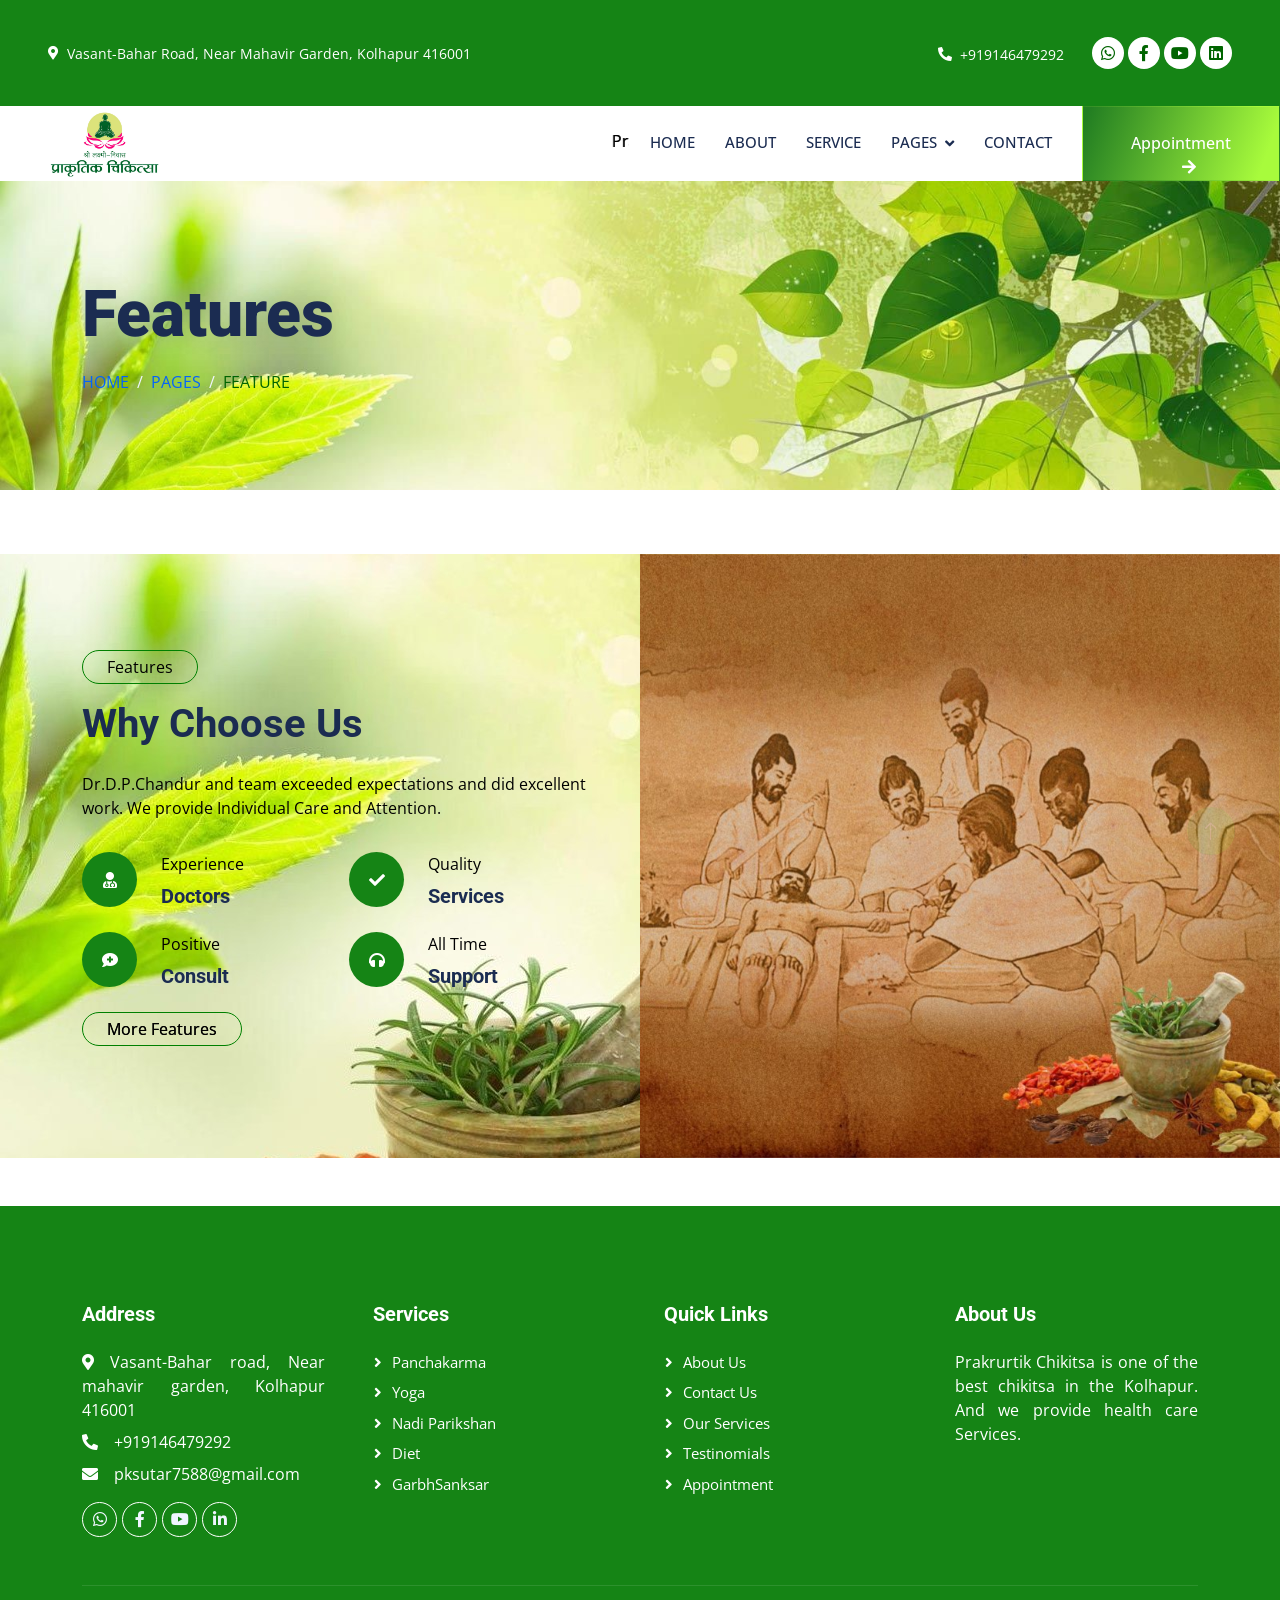
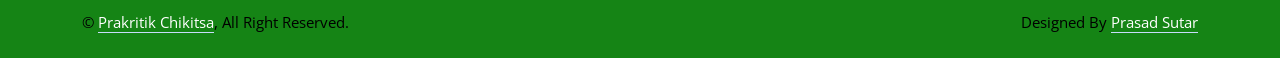
<file: feature.html>
<!DOCTYPE html>
<html lang="en">

<head>
    <meta charset="utf-8">
    <title>Prakrutik Chikitsa</title>
    <meta content="width=device-width, initial-scale=1.0" name="viewport">
    <meta content="" name="keywords">
    <meta content="" name="description">

    <!-- Favicon -->
    <link href="img/favicon.png" rel="icon">

    <!-- Google Web Fonts -->
    <link rel="preconnect" href="https://fonts.googleapis.com">
    <link rel="preconnect" href="https://fonts.gstatic.com" crossorigin>
    <link href="https://fonts.googleapis.com/css2?family=Open+Sans:wght@400;500&family=Roboto:wght@500;700;900&display=swap" rel="stylesheet"> 

    <!-- Icon Font Stylesheet -->
    <link href="https://cdnjs.cloudflare.com/ajax/libs/font-awesome/5.10.0/css/all.min.css" rel="stylesheet">
    <link href="https://cdn.jsdelivr.net/npm/bootstrap-icons@1.4.1/font/bootstrap-icons.css" rel="stylesheet">

    <!-- Libraries Stylesheet -->
    <link href="lib/animate/animate.min.css" rel="stylesheet">
    <link href="lib/owlcarousel/assets/owl.carousel.min.css" rel="stylesheet">
    <link href="lib/tempusdominus/css/tempusdominus-bootstrap-4.min.css" rel="stylesheet" />

    <!-- Customized Bootstrap Stylesheet -->
    <link href="css/bootstrap.min.css" rel="stylesheet">

    <!-- Template Stylesheet -->
    <link href="css/style.css" rel="stylesheet">
</head>

<body>
    <!-- Spinner Start -->
    <div id="spinner" class="show bg-white position-fixed translate-middle w-100 vh-100 top-50 start-50 d-flex align-items-center justify-content-center">
        <div class="spinner-grow text-primary" style="width: 3rem; height: 3rem;" role="status">
            <span class="sr-only">Loading...</span>
        </div>
    </div>
    <!-- Spinner End -->


    <!-- Topbar Start -->
    <div class="container-fluid bg-light p-0 wow fadeIn" data-wow-delay="0.1s">
        <div class="row gx-0 d-none d-lg-flex">
            <div class="col-lg-7 px-5 text-start">
                <div class="h-100 d-inline-flex align-items-center py-3 me-4">
                    <small style="color:white;" class="fa fa-map-marker-alt text-primary-1 me-2"></small>
                    <small style="color:white;">Vasant-Bahar Road, Near Mahavir Garden, Kolhapur 416001</small>
                </div>
                <div class="h-100 d-inline-flex align-items-center py-3">
                    <small class="far fa-clock text-primary-1 me-2"></small>
                    <small style="color:white;">Mon - Sat : 09:30 AM - 07:30 PM</small>
                </div>
            </div>
            <div class="col-lg-5 px-5 text-end">
                <a href="tel:7249030063" target="_blank"><div class="h-100 d-inline-flex align-items-center py-3 me-4">
                    <small class="fa fa-phone-alt text-primary-1 me-2"></small>
                    <small style="color:white;">+919146479292</small>
                </div></a>
                <div class="h-100 d-inline-flex align-items-center">
                    <a class="btn btn-sm-square rounded-circle bg-white text-primary me-1" href="https://api.whatsapp.com/send?phone=917249030063"><i class="fab fa-whatsapp"></i></a>
                    <a class="btn btn-sm-square rounded-circle bg-white text-primary me-1" href="https://www.facebook.com/"><i class="fab fa-facebook-f"></i></a>
                    <a class="btn btn-sm-square rounded-circle bg-white text-primary me-1" href="https://www.youtube.com/"><i class="fab fa-youtube"></i></a>
                    <a class="btn btn-sm-square rounded-circle bg-white text-primary me-0" href="https://www.linkedin.com/feed/"><i class="fab fa-linkedin"></i></a>
                </div>
            </div>
        </div>
    </div>
    <!-- Topbar End -->


    <!-- Navbar Start -->
    <nav class="navbar navbar-expand-lg bg-white navbar-light sticky-top p-0 wow fadeIn" data-wow-delay="0.1s">
        <a href="index.html" class="navbar-brand d-flex align-items-center px-4 px-lg-5">
            <img height="70px"src="img/logo.jpg">
        </a>
		<div width="70px"><marquee style="text-shadow: 0px 0px black;" width="95%;" scrollamount="6">Prakrutik Chikitsa is Live. You can book appointments from your home and visit us. Helpline No. 9146479292
 </marquee><strong id="disable_notification"></strong>
		</div>
        <button type="button" class="navbar-toggler me-4" data-bs-toggle="collapse" data-bs-target="#navbarCollapse">
            <span class="navbar-toggler-icon"></span>
        </button>
        <div class="collapse navbar-collapse" id="navbarCollapse">
            <div class="navbar-nav ms-auto p-4 p-lg-0">
                <a href="index.html" class="nav-item nav-link ">Home</a>
                <a href="about.html" class="nav-item nav-link">About</a>
                <a href="service.html" class="nav-item nav-link">Service</a>
                <div class="nav-item dropdown">
                    <a href="#" class="nav-link dropdown-toggle" data-bs-toggle="dropdown">Pages</a>
                    <div class="dropdown-menu rounded-0 rounded-bottom m-0">
                        <a href="feature.html" class="dropdown-item active">Feature</a>
                        <a href="appointment.html" class="dropdown-item">Appointment</a>
                        <a href="testimonial.html" class="dropdown-item">Testimonial</a>
                       
                    </div>
                </div>
                <a href="contact.html" class="nav-item nav-link">Contact</a>
            </div>
            <a href="appointment.html" class="btn btn-primary rounded-0 py-4 px-lg-5 d-none d-lg-block">Appointment<i class="fa fa-arrow-right ms-3"></i></a>
        </div>
    </nav>
    <!-- Navbar End -->



    <!-- Page Header Start -->
    <div class="container-fluid page-header py-5 mb-5 wow fadeIn" data-wow-delay="0.1s">
        <div class="container py-5">
            <h1 class="display-3 text-white mb-3 animated slideInDown">Features</h1>
            <nav aria-label="breadcrumb animated slideInDown">
                <ol class="breadcrumb text-uppercase mb-0">
                    <li class="breadcrumb-item"><a class="text-white" href="#">Home</a></li>
                    <li class="breadcrumb-item"><a class="text-white" href="#">Pages</a></li>
                    <li class="breadcrumb-item text-primary active" aria-current="page">Feature</li>
                </ol>
            </nav>
        </div>
    </div>
    <!-- Page Header End -->





    <!-- Feature Start -->
    <div class="container-fluid bg-primary overflow-hidden my-5 px-lg-0">
        <div class="container feature px-lg-0">
            <div class="row g-0 mx-lg-0">
                <div class="col-lg-6 feature-text py-5 wow fadeIn" data-wow-delay="0.1s">
                    <div class="p-lg-5 ps-lg-0">
                        <p class="d-inline-block border rounded-pill text-light py-1 px-4">Features</p>
                        <h1 class="text-white mb-4">Why Choose Us</h1>
                        <p class="text-white mb-4 pb-2">Dr.D.P.Chandur and team exceeded expectations and did excellent work. We provide Individual Care and Attention.</p>
                        <div class="row g-4">
                            <div class="col-6">
                                <div class="d-flex align-items-center">
                                    <div class="d-flex flex-shrink-0 align-items-center justify-content-center rounded-circle bg-light" style="width: 55px; height: 55px;">
                                        <i class="fa fa-user-md text-primary-1"></i>
                                    </div>
                                    <div class="ms-4">
                                        <p class="text-white mb-2">Experience</p>
                                        <h5 class="text-white mb-0">Doctors</h5>
                                    </div>
                                </div>
                            </div>
                            <div class="col-6">
                                <div class="d-flex align-items-center">
                                    <div class="d-flex flex-shrink-0 align-items-center justify-content-center rounded-circle bg-light" style="width: 55px; height: 55px;">
                                        <i class="fa fa-check text-primary-1"></i>
                                    </div>
                                    <div class="ms-4">
                                        <p class="text-white mb-2">Quality</p>
                                        <h5 class="text-white mb-0">Services</h5>
                                    </div>
                                </div>
                            </div>
                            <div class="col-6">
                                <div class="d-flex align-items-center">
                                    <div class="d-flex flex-shrink-0 align-items-center justify-content-center rounded-circle bg-light" style="width: 55px; height: 55px;">
                                        <i class="fa fa-comment-medical text-primary-1"></i>
                                    </div>
                                    <div class="ms-4">
                                        <p class="text-white mb-2">Positive</p>
                                        <h5 class="text-white mb-0">Consult</h5>
                                    </div>
                                </div>
                            </div>
                            <div class="col-6">
                                <div class="d-flex align-items-center">
                                    <div class="d-flex flex-shrink-0 align-items-center justify-content-center rounded-circle bg-light" style="width: 55px; height: 55px;">
                                        <i class="fa fa-headphones text-primary-1"></i>
                                    </div>
                                    <div class="ms-4">
                                        <p class="text-white mb-2">All Time</p>
                                        <h5 class="text-white mb-0">Support</h5>
                                    </div>
                                </div>
                            </div>
							<a href="feature.html"><p style="color:black;text-shadow: 0px 0px black;"class="d-inline-block border rounded-pill text-light py-1 px-4">More Features</p></a>
                        </div>
                    </div>
                </div>
                <div class="col-lg-6 pe-lg-0 wow fadeIn" data-wow-delay="0.5s" style="min-height: 400px;">
                    <div class="position-relative h-100">
                        <img class="position-absolute img-fluid w-100 h-100" src="img/feature.jpg" style="object-fit: cover;" alt="">
                    </div>
                </div>
            </div>
        </div>
    </div>
    <!-- Feature End -->


 <!-- Footer Start -->
    <div class="container-fluid bg-dark text-light footer mt-5 pt-5 wow fadeIn" data-wow-delay="0.1s">
        <div class="container py-5">
            <div class="row g-5">
                <div class="col-lg-3 col-md-6">
                    <h5 style="color:white;"class="text-light mb-4 ">Address</h5>
                  <a href="https://goo.gl/maps/FNMQt3HCnRmm7PUB9">  <p style="color:white;" class="mb-2 justify"><i class="fa fa-map-marker-alt me-3"></i>Vasant-Bahar road, Near mahavir garden, Kolhapur 416001</p></a>
                  <a href="tel:7249030063" target="_blank">  <p style="color:white;" class="mb-2"><i class="fa fa-phone-alt me-3"></i>+919146479292</p></a>
                  <a href="mailto:pksutar7588@gmail.com" target="_blank">  <p style="color:white;" class="mb-2"><i class="fa fa-envelope me-3"></i>pksutar7588@gmail.com</p></a>
                    <div class="d-flex pt-2">
                        <a class="btn btn-outline-light btn-social rounded-circle" href="https://api.whatsapp.com/send?phone=917249030063" target="_blank"><i class="fab fa-whatsapp"></i></a>
                        <a class="btn btn-outline-light btn-social rounded-circle" href="https://www.facebook.com/"><i class="fab fa-facebook-f"></i></a>
                        <a class="btn btn-outline-light btn-social rounded-circle" href="https://www.youtube.com/"><i class="fab fa-youtube"></i></a>
                        <a class="btn btn-outline-light btn-social rounded-circle" href="https://www.linkedin.com/feed/"><i class="fab fa-linkedin-in"></i></a>
                    </div>
                </div>
                <div class="col-lg-3 col-md-6">
                   <h5 style="color:white;" class="text-light mb-4">Services</h5>
                    <a style="color:white;" class="btn btn-link" href="service.html">Panchakarma</a>
                    <a style="color:white;" class="btn btn-link" href="service.html">Yoga</a>
                    <a style="color:white;" class="btn btn-link" href="service.html">Nadi Parikshan</a>
                    <a style="color:white;" class="btn btn-link" href="service.html">Diet</a>
                    <a style="color:white;" class="btn btn-link" href="service.html">GarbhSanksar</a>
                </div>
                <div class="col-lg-3 col-md-6">
                   <h5 style="color:white;" class="text-light mb-4">Quick Links</h5>
                    <a style="color:white;" class="btn btn-link" href="about.html">About Us</a>
                    <a style="color:white;" class="btn btn-link" href="contact.html">Contact Us</a>
                    <a style="color:white;" class="btn btn-link" href="service.html">Our Services</a>
                    <a style="color:white;" class="btn btn-link" href="testimonial.html">Testinomials</a>
                    <a style="color:white;" class="btn btn-link" href="appointment.html">Appointment</a>
                </div>
                <div class="col-lg-3 col-md-6">
                    <h5 style="color:white;"class="text-light mb-4">About Us</h5>
                    <p style="color:white;"class="justify"> Prakrurtik Chikitsa is one of the best chikitsa in the Kolhapur. And we provide health care Services.</p>
                    
                </div>
            </div>
        </div>
        <div class="container">
            <div class="copyright">
                <div class="row">
                    <div class="col-md-6 text-center text-md-start mb-3 mb-md-0">
                        &copy; <a style="color:white;" class="border-bottom anchor" href="#">Prakritik Chikitsa</a>, All Right Reserved.
                    </div>
                    <div class="col-md-6 text-center text-md-end">
                        <!--/*** This template is free as long as you keep the footer author’s credit link/attribution link/backlink. If you'd like to use the template without the footer author’s credit link/attribution link/backlink, you can purchase the Credit Removal License from "https://htmlcodex.com/credit-removal". Thank you for your support. ***/-->
                        Designed By <a style="color:white;"class="border-bottom" href="https://htmlcodex.com">Prasad Sutar</a>
                        
                    </div>
                </div>
            </div>
        </div>
    </div>
    <!-- Footer End -->


    <!-- Back to Top -->
    <a href="#" class="btn btn-lg btn-primary btn-lg-square rounded-circle back-to-top"><i class="bi bi-arrow-up"></i></a>


    <!-- JavaScript Libraries -->
    <script src="https://code.jquery.com/jquery-3.4.1.min.js"></script>
    <script src="https://cdn.jsdelivr.net/npm/bootstrap@5.0.0/dist/js/bootstrap.bundle.min.js"></script>
    <script src="lib/wow/wow.min.js"></script>
    <script src="lib/easing/easing.min.js"></script>
    <script src="lib/waypoints/waypoints.min.js"></script>
    <script src="lib/counterup/counterup.min.js"></script>
    <script src="lib/owlcarousel/owl.carousel.min.js"></script>
    <script src="lib/tempusdominus/js/moment.min.js"></script>
    <script src="lib/tempusdominus/js/moment-timezone.min.js"></script>
    <script src="lib/tempusdominus/js/tempusdominus-bootstrap-4.min.js"></script>

    <!-- Template Javascript -->
    <script src="js/main.js"></script>
	<script type='text/javascript' data-cfasync='false'>window.purechatApi = { l: [], t: [], on: function () { this.l.push(arguments); } }; (function () { var done = false; var script = document.createElement('script'); script.async = true; script.type = 'text/javascript'; script.src = 'https://app.purechat.com/VisitorWidget/WidgetScript'; document.getElementsByTagName('HEAD').item(0).appendChild(script); script.onreadystatechange = script.onload = function (e) { if (!done && (!this.readyState || this.readyState == 'loaded' || this.readyState == 'complete')) { var w = new PCWidget({c: '17eabe56-27df-4535-8cea-7bef2d50e9af', f: true }); done = true; } }; })();</script>
</body>

</html>
</file>
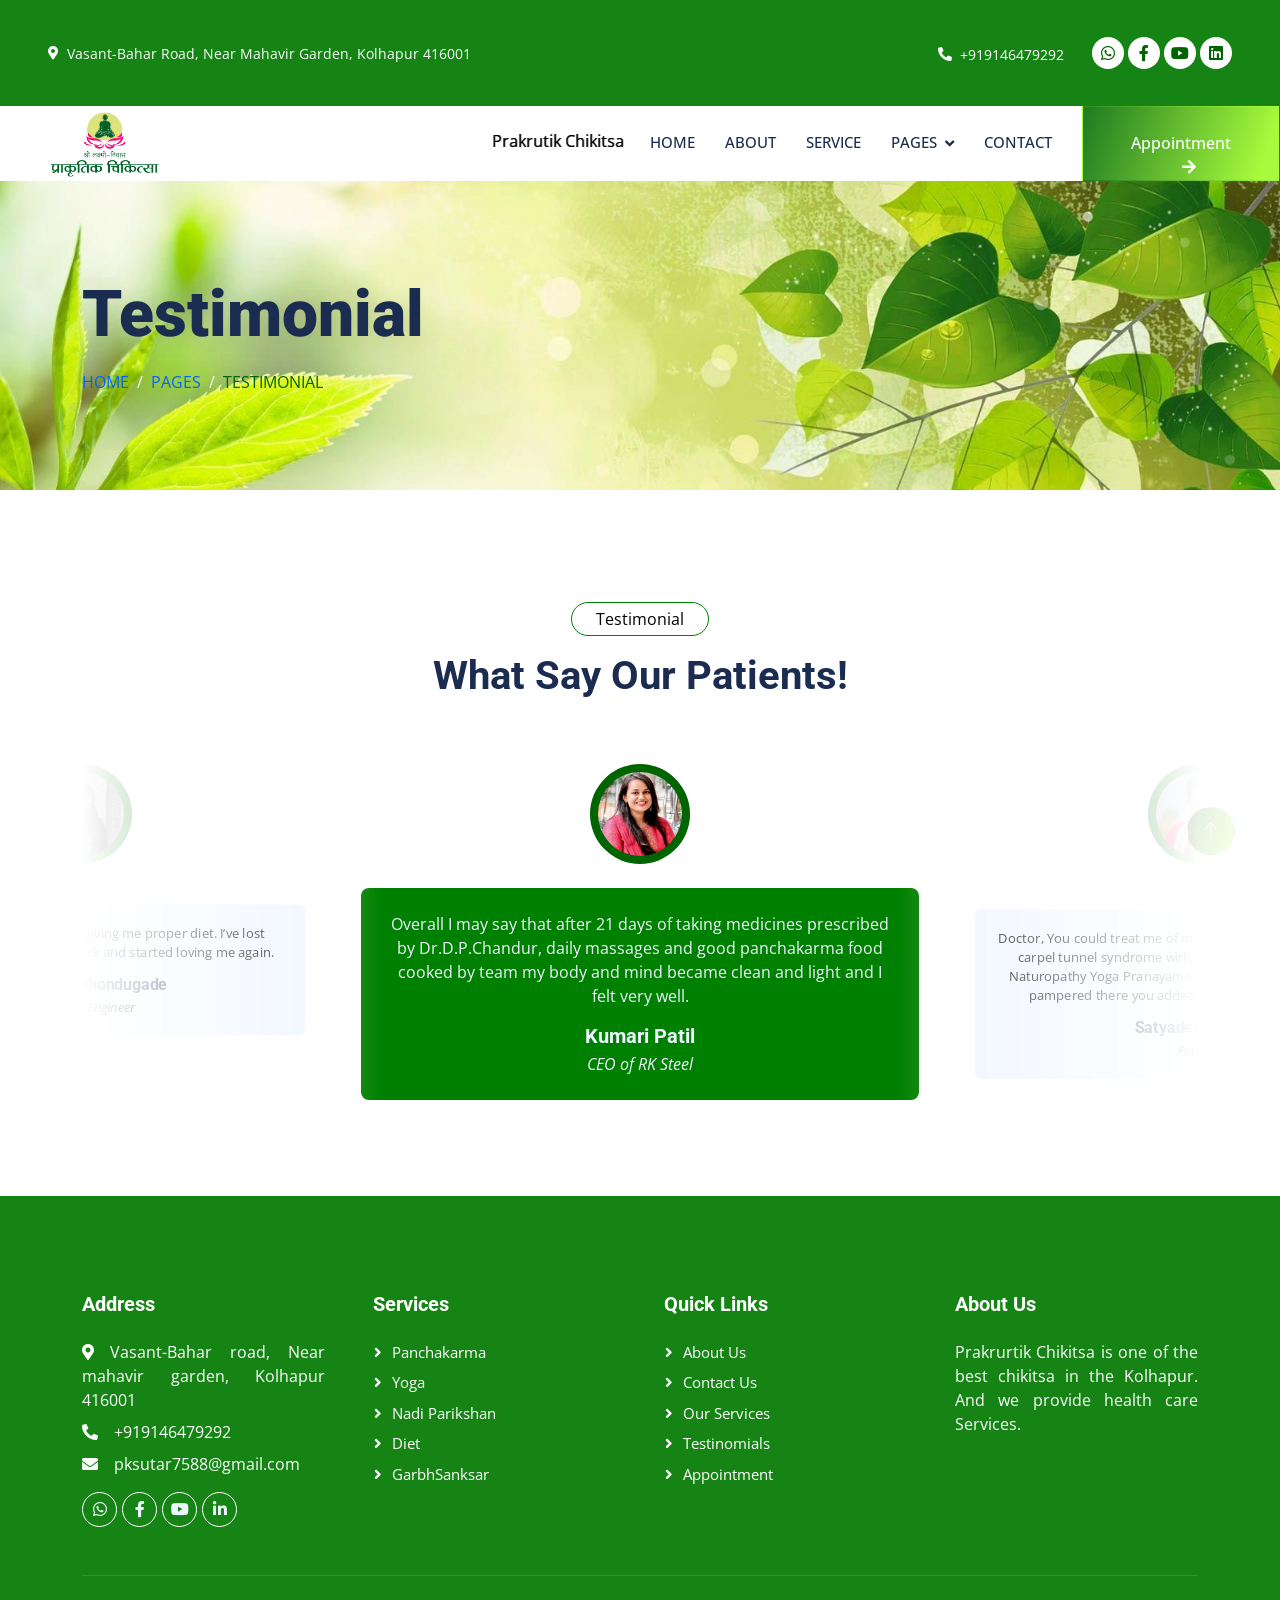
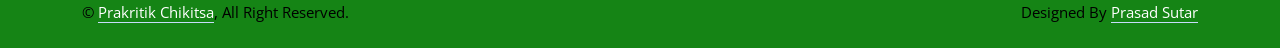
<file: testimonial.html>
<!DOCTYPE html>
<html lang="en">

<head>
    <meta charset="utf-8">
    <title>Prakrutik Chikitsa</title>
    <meta content="width=device-width, initial-scale=1.0" name="viewport">
    <meta content="" name="keywords">
    <meta content="" name="description">

    <!-- Favicon -->
    <link href="img/favicon.png" rel="icon">

    <!-- Google Web Fonts -->
    <link rel="preconnect" href="https://fonts.googleapis.com">
    <link rel="preconnect" href="https://fonts.gstatic.com" crossorigin>
    <link href="https://fonts.googleapis.com/css2?family=Open+Sans:wght@400;500&family=Roboto:wght@500;700;900&display=swap" rel="stylesheet"> 

    <!-- Icon Font Stylesheet -->
    <link href="https://cdnjs.cloudflare.com/ajax/libs/font-awesome/5.10.0/css/all.min.css" rel="stylesheet">
    <link href="https://cdn.jsdelivr.net/npm/bootstrap-icons@1.4.1/font/bootstrap-icons.css" rel="stylesheet">

    <!-- Libraries Stylesheet -->
    <link href="lib/animate/animate.min.css" rel="stylesheet">
    <link href="lib/owlcarousel/assets/owl.carousel.min.css" rel="stylesheet">
    <link href="lib/tempusdominus/css/tempusdominus-bootstrap-4.min.css" rel="stylesheet" />

    <!-- Customized Bootstrap Stylesheet -->
    <link href="css/bootstrap.min.css" rel="stylesheet">

    <!-- Template Stylesheet -->
    <link href="css/style.css" rel="stylesheet">
</head>

<body>
    <!-- Spinner Start -->
    <div id="spinner" class="show bg-white position-fixed translate-middle w-100 vh-100 top-50 start-50 d-flex align-items-center justify-content-center">
        <div class="spinner-grow text-primary" style="width: 3rem; height: 3rem;" role="status">
            <span class="sr-only">Loading...</span>
        </div>
    </div>
    <!-- Spinner End -->


    <!-- Topbar Start -->
    <div class="container-fluid bg-light p-0 wow fadeIn" data-wow-delay="0.1s">
        <div class="row gx-0 d-none d-lg-flex">
            <div class="col-lg-7 px-5 text-start">
                <div class="h-100 d-inline-flex align-items-center py-3 me-4">
                    <small style="color:white;" class="fa fa-map-marker-alt text-primary-1 me-2"></small>
                    <small style="color:white;">Vasant-Bahar Road, Near Mahavir Garden, Kolhapur 416001</small>
                </div>
                <div class="h-100 d-inline-flex align-items-center py-3">
                    <small class="far fa-clock text-primary-1 me-2"></small>
                    <small style="color:white;">Mon - Sat : 09:30 AM - 07:30 PM</small>
                </div>
            </div>
            <div class="col-lg-5 px-5 text-end">
                <a href="tel:7249030063" target="_blank"><div class="h-100 d-inline-flex align-items-center py-3 me-4">
                    <small class="fa fa-phone-alt text-primary-1 me-2"></small>
                    <small style="color:white;">+919146479292</small>
                </div></a>
                <div class="h-100 d-inline-flex align-items-center">
                    <a class="btn btn-sm-square rounded-circle bg-white text-primary me-1" href="https://api.whatsapp.com/send?phone=917249030063"><i class="fab fa-whatsapp"></i></a>
                    <a class="btn btn-sm-square rounded-circle bg-white text-primary me-1" href="https://www.facebook.com/"><i class="fab fa-facebook-f"></i></a>
                    <a class="btn btn-sm-square rounded-circle bg-white text-primary me-1" href="https://www.youtube.com/"><i class="fab fa-youtube"></i></a>
                    <a class="btn btn-sm-square rounded-circle bg-white text-primary me-0" href="https://www.linkedin.com/feed/"><i class="fab fa-linkedin"></i></a>
                </div>
            </div>
        </div>
    </div>
    <!-- Topbar End -->


    <!-- Navbar Start -->
    <nav class="navbar navbar-expand-lg bg-white navbar-light sticky-top p-0 wow fadeIn" data-wow-delay="0.1s">
        <a href="index.html" class="navbar-brand d-flex align-items-center px-4 px-lg-5">
            <img height="70px"src="img/logo.jpg">
        </a>
		<div width="70px"><marquee style="text-shadow: 0px 0px black;" width="95%;" scrollamount="6">Prakrutik Chikitsa is Live. You can book appointments from your home and visit us. Helpline No. 9146479292
 </marquee><strong id="disable_notification"></strong>
		</div>
        <button type="button" class="navbar-toggler me-4" data-bs-toggle="collapse" data-bs-target="#navbarCollapse">
            <span class="navbar-toggler-icon"></span>
        </button>
        <div class="collapse navbar-collapse" id="navbarCollapse">
            <div class="navbar-nav ms-auto p-4 p-lg-0">
                <a href="index.html" class="nav-item nav-link ">Home</a>
                <a href="about.html" class="nav-item nav-link">About</a>
                <a href="service.html" class="nav-item nav-link">Service</a>
                <div class="nav-item dropdown">
                    <a href="#" class="nav-link dropdown-toggle" data-bs-toggle="dropdown">Pages</a>
                    <div class="dropdown-menu rounded-0 rounded-bottom m-0">
                        <a href="feature.html" class="dropdown-item">Feature</a>
                        <a href="appointment.html" class="dropdown-item">Appointment</a>
                        <a href="testimonial.html" class="dropdown-item active">Testimonial</a>
                       
                    </div>
                </div>
                <a href="contact.html" class="nav-item nav-link">Contact</a>
            </div>
            <a href="appointment.html" class="btn btn-primary rounded-0 py-4 px-lg-5 d-none d-lg-block">Appointment<i class="fa fa-arrow-right ms-3"></i></a>
        </div>
    </nav>
    <!-- Navbar End -->



    <!-- Page Header Start -->
    <div class="container-fluid page-header py-5 mb-5 wow fadeIn" data-wow-delay="0.1s">
        <div class="container py-5">
            <h1 class="display-3 text-white mb-3 animated slideInDown">Testimonial</h1>
            <nav aria-label="breadcrumb animated slideInDown">
                <ol class="breadcrumb text-uppercase mb-0">
                    <li class="breadcrumb-item"><a class="text-white" href="#">Home</a></li>
                    <li class="breadcrumb-item"><a class="text-white" href="#">Pages</a></li>
                    <li class="breadcrumb-item text-primary active" aria-current="page">Testimonial</li>
                </ol>
            </nav>
        </div>
    </div>
    <!-- Page Header End -->


   <!-- Testimonial Start -->
    <div class="container-xxl py-5">
        <div class="container">
            <div class="text-center mx-auto mb-5 wow fadeInUp" data-wow-delay="0.1s" style="max-width: 600px;">
                <p class="d-inline-block border rounded-pill py-1 px-4">Testimonial</p>
                <h1>What Say Our Patients!</h1>
            </div>
            <div class="owl-carousel testimonial-carousel wow fadeInUp" data-wow-delay="0.1s">
                <div class="testimonial-item text-center">
                    <img class="img-fluid bg-light rounded-circle p-2 mx-auto mb-4" src="img/testimonial-1.jpg" style="width: 100px; height: 100px;">
                    <div class="testimonial-text rounded text-center p-4">
                        <p>Overall I may say that after 21 days of taking medicines prescribed by Dr.D.P.Chandur, daily massages and good panchakarma food cooked by team my body and mind became clean and light and I felt very well.</p>
                        <h5 class="mb-1">Kumari Patil</h5>	
						<span class="fst-italic">CEO of RK Steel</span>
                    </div>
                </div>
                <div class="testimonial-item text-center">
                    <img class="img-fluid bg-light rounded-circle p-2 mx-auto mb-4" src="img/testimonial-2.jpg" style="width: 100px; height: 100px;">
                    <div class="testimonial-text rounded text-center p-4">
                        <p>Doctor, You could treat me of my frozen shoulder, spondylitis and carpel tunnel syndrome with no internal medicines but with Naturopathy Yoga Pranayama and Meditation. To make us feel pampered there you added Ayurveda in its purest form. </p>
                        <h5 class="mb-1">Satyadeep Thorat</h5>
						<span class="fst-italic">Farmer</span>
                    </div>
                </div>
                <div class="testimonial-item text-center">
                    <img class="img-fluid bg-light rounded-circle p-2 mx-auto mb-4" src="img/testimonial-3.jpg" style="width: 100px; height: 100px;">
                    <div class="testimonial-text rounded text-center p-4">
                        <p>Thank you Dr.D.P.Chandur for giving me proper diet. I’ve lost weight, gained my confidence back and started loving me again.</p>
                        <h5 class="mb-1">Samruddhi Dhondugade</h5>
                        <span class="fst-italic">Computer Engineer</span>
                    </div>
                </div>
            </div>
        </div>
    </div>
    <!-- Testimonial End -->

 
    <!-- Footer Start -->
    <div class="container-fluid bg-dark text-light footer mt-5 pt-5 wow fadeIn" data-wow-delay="0.1s">
        <div class="container py-5">
            <div class="row g-5">
                <div class="col-lg-3 col-md-6">
                    <h5 style="color:white;"class="text-light mb-4 ">Address</h5>
                  <a href="https://goo.gl/maps/FNMQt3HCnRmm7PUB9">  <p style="color:white;" class="mb-2 justify"><i class="fa fa-map-marker-alt me-3"></i>Vasant-Bahar road, Near mahavir garden, Kolhapur 416001</p></a>
                  <a href="tel:7249030063" target="_blank">  <p style="color:white;" class="mb-2"><i class="fa fa-phone-alt me-3"></i>+919146479292</p></a>
                  <a href="mailto:pksutar7588@gmail.com" target="_blank">  <p style="color:white;" class="mb-2"><i class="fa fa-envelope me-3"></i>pksutar7588@gmail.com</p></a>
                    <div class="d-flex pt-2">
                        <a class="btn btn-outline-light btn-social rounded-circle" href="https://api.whatsapp.com/send?phone=917249030063" target="_blank"><i class="fab fa-whatsapp"></i></a>
                        <a class="btn btn-outline-light btn-social rounded-circle" href="https://www.facebook.com/"><i class="fab fa-facebook-f"></i></a>
                        <a class="btn btn-outline-light btn-social rounded-circle" href="https://www.youtube.com/"><i class="fab fa-youtube"></i></a>
                        <a class="btn btn-outline-light btn-social rounded-circle" href="https://www.linkedin.com/feed/"><i class="fab fa-linkedin-in"></i></a>
                    </div>
                </div>
                <div class="col-lg-3 col-md-6">
                   <h5 style="color:white;" class="text-light mb-4">Services</h5>
                    <a style="color:white;" class="btn btn-link" href="service.html">Panchakarma</a>
                    <a style="color:white;" class="btn btn-link" href="service.html">Yoga</a>
                    <a style="color:white;" class="btn btn-link" href="service.html">Nadi Parikshan</a>
                    <a style="color:white;" class="btn btn-link" href="service.html">Diet</a>
                    <a style="color:white;" class="btn btn-link" href="service.html">GarbhSanksar</a>
                </div>
                <div class="col-lg-3 col-md-6">
                   <h5 style="color:white;" class="text-light mb-4">Quick Links</h5>
                    <a style="color:white;" class="btn btn-link" href="about.html">About Us</a>
                    <a style="color:white;" class="btn btn-link" href="contact.html">Contact Us</a>
                    <a style="color:white;" class="btn btn-link" href="service.html">Our Services</a>
                    <a style="color:white;" class="btn btn-link" href="testimonial.html">Testinomials</a>
                    <a style="color:white;" class="btn btn-link" href="appointment.html">Appointment</a>
                </div>
                <div class="col-lg-3 col-md-6">
                    <h5 style="color:white;"class="text-light mb-4">About Us</h5>
                    <p style="color:white;"class="justify"> Prakrurtik Chikitsa is one of the best chikitsa in the Kolhapur. And we provide health care Services.</p>
                    
                </div>
            </div>
        </div>
        <div class="container">
            <div class="copyright">
                <div class="row">
                    <div class="col-md-6 text-center text-md-start mb-3 mb-md-0">
                        &copy; <a style="color:white;" class="border-bottom anchor" href="#">Prakritik Chikitsa</a>, All Right Reserved.
                    </div>
                    <div class="col-md-6 text-center text-md-end">
                        <!--/*** This template is free as long as you keep the footer author’s credit link/attribution link/backlink. If you'd like to use the template without the footer author’s credit link/attribution link/backlink, you can purchase the Credit Removal License from "https://htmlcodex.com/credit-removal". Thank you for your support. ***/-->
                        Designed By <a style="color:white;"class="border-bottom" href="https://htmlcodex.com">Prasad Sutar</a>
                        
                    </div>
                </div>
            </div>
        </div>
    </div>
    <!-- Footer End -->


    <!-- Back to Top -->
    <a href="#" class="btn btn-lg btn-primary btn-lg-square rounded-circle back-to-top"><i class="bi bi-arrow-up"></i></a>


    <!-- JavaScript Libraries -->
    <script src="https://code.jquery.com/jquery-3.4.1.min.js"></script>
    <script src="https://cdn.jsdelivr.net/npm/bootstrap@5.0.0/dist/js/bootstrap.bundle.min.js"></script>
    <script src="lib/wow/wow.min.js"></script>
    <script src="lib/easing/easing.min.js"></script>
    <script src="lib/waypoints/waypoints.min.js"></script>
    <script src="lib/counterup/counterup.min.js"></script>
    <script src="lib/owlcarousel/owl.carousel.min.js"></script>
    <script src="lib/tempusdominus/js/moment.min.js"></script>
    <script src="lib/tempusdominus/js/moment-timezone.min.js"></script>
    <script src="lib/tempusdominus/js/tempusdominus-bootstrap-4.min.js"></script>

    <!-- Template Javascript -->
    <script src="js/main.js"></script>
	<script type='text/javascript' data-cfasync='false'>window.purechatApi = { l: [], t: [], on: function () { this.l.push(arguments); } }; (function () { var done = false; var script = document.createElement('script'); script.async = true; script.type = 'text/javascript'; script.src = 'https://app.purechat.com/VisitorWidget/WidgetScript'; document.getElementsByTagName('HEAD').item(0).appendChild(script); script.onreadystatechange = script.onload = function (e) { if (!done && (!this.readyState || this.readyState == 'loaded' || this.readyState == 'complete')) { var w = new PCWidget({c: '17eabe56-27df-4535-8cea-7bef2d50e9af', f: true }); done = true; } }; })();</script>
</body>

</html>
</file>
<file: css/style.css>
/********** Template CSS **********/
:root {
    --primary: #006400;
    --light: #EFF5FF;
    --dark: #1B2C51;
}

.fw-medium {
    font-weight: 500 !important;
}

.fw-bold {
    font-weight: 700 !important;
}

.fw-black {
    font-weight: 900 !important;
}

.back-to-top {
    position: fixed;
    display: none;
    right: 45px;
    bottom: 45px;
    z-index: 99;
}


/*** Spinner ***/
#spinner {
    opacity: 0;
    visibility: hidden;
    transition: opacity .5s ease-out, visibility 0s linear .5s;
    z-index: 99999;
}

#spinner.show {
    transition: opacity .5s ease-out, visibility 0s linear 0s;
    visibility: visible;
    opacity: 1;
}


/*** Button ***/
.btn {
    font-weight: 500;
    transition: .5s;
}

.btn.btn-primary,
.btn.btn-secondary {
    color: #FFFFFF;
}

.btn-square {
    width: 38px;
    height: 38px;
}

.btn-sm-square {
    width: 32px;
    height: 32px;
}

.btn-lg-square {
    width: 48px;
    height: 48px;
}

.btn-square,
.btn-sm-square,
.btn-lg-square {
    padding: 0;
    display: flex;
    align-items: center;
    justify-content: center;
    font-weight: normal;
}


/*** Navbar ***/
.navbar .dropdown-toggle::after {
    border: none;
    content: "\f107";
    font-family: "Font Awesome 5 Free";
    font-weight: 900;
    vertical-align: middle;
    margin-left: 8px;
}

.navbar .navbar-nav .nav-link {
    margin-right: 30px;
    padding: 25px 0;
    color: #FFFFFF;
    font-size: 15px;
    font-weight: 500;
    text-transform: uppercase;
    outline: none;
}

.navbar .navbar-nav .nav-link:hover,
.navbar .navbar-nav .nav-link.active {
    color:#006400;
}

@media (max-width: 991.98px) {
    .navbar .navbar-nav .nav-link  {
        margin-right: 0;
        padding: 10px 0;
    }

    .navbar .navbar-nav {
        border-top: 1px solid #EEEEEE;
    }
}

.navbar .navbar-brand,
.navbar a.btn {
    height: 75px;
}

.navbar .navbar-nav .nav-link {
    color: var(--dark);
    font-weight: 500;
}

.navbar.sticky-top {
    top: -100px;
    transition: .5s;
}

@media (min-width: 992px) {
    .navbar .nav-item .dropdown-menu {
        display: block;
        border: none;
        margin-top: 0;
        top: 150%;
        opacity: 0;
        visibility: hidden;
        transition: .5s;
    }

    .navbar .nav-item:hover .dropdown-menu {
        top: 100%;
        visibility: visible;
        transition: .5s;
        opacity: 1;
    }
}


/*** Header ***/
.header-carousel .owl-carousel-text {
    position: absolute;
    width: 100%;
    height: 100%;
    padding: 3rem;
    top: 0;
    left: 0;
    display: flex;
    align-items: center;
    justify-content: center;
    text-shadow: 0 0 30px rgba(0, 0, 0, .1);
}

.header-carousel .owl-nav {
    position: absolute;
    width: 200px;
    height: 45px;
    bottom: 30px;
    left: 50%;
    transform: translateX(-50%);
    display: flex;
    justify-content: space-between;
}

.header-carousel .owl-nav .owl-prev,
.header-carousel .owl-nav .owl-next {
    width: 45px;
    height: 45px;
    display: flex;
    align-items: center;
    justify-content: center;
    color: #FFFFFF;
    background: transparent;
    border: 1px solid #FFFFFF;
    border-radius: 45px;
    font-size: 22px;
    transition: .5s;
}

.header-carousel .owl-nav .owl-prev:hover,
.header-carousel .owl-nav .owl-next:hover {
    background: var(--primary);
    border-color: var(--primary);
}

.header-carousel .owl-dots {
    position: absolute;
    height: 45px;
    bottom: 30px;
    left: 50%;
    transform: translateX(-50%);
    display: flex;
    align-items: center;
    justify-content: center;
}

.header-carousel .owl-dot {
    position: relative;
    display: inline-block;
    margin: 0 5px;
    width: 15px;
    height: 15px;
    background: transparent;
    border: 1px solid #FFFFFF;
    border-radius: 15px;
    transition: .5s;
}

.header-carousel .owl-dot::after {
    position: absolute;
    content: "";
    width: 5px;
    height: 5px;
    top: 4px;
    left: 4px;
    background: #FFFFFF;
    border-radius: 5px;
}

.header-carousel .owl-dot.active {
    background: var(--primary);
    border-color: var(--primary);
}

.page-header {
    background: url(../img/header-page.jpg) top center no-repeat;
    background-size: cover;
    text-shadow: 0 0 30px rgba(0, 0, 0, .1);
}

.breadcrumb-item + .breadcrumb-item::before {
    color: var(--light);
}


/*** Service ***/
.service-item {
    transition: .5s;
}

.service-item:hover {
    margin-top: -10px;
    box-shadow: 0 .5rem 1.5rem rgba(0, 0, 0, .08);
}

.service-item .btn {
    width: 40px;
    height: 40px;
    display: inline-flex;
    align-items: center;
    background: #FFFFFF;
    border-radius: 40px;
    white-space: nowrap;
    overflow: hidden;
    transition: .5s;
}

.service-item:hover .btn {
    width: 140px;
}


/*** Feature ***/
@media (min-width: 992px) {
    .container.feature {
        max-width: 100% !important;
    }

    .feature-text  {
        padding-left: calc(((100% - 960px) / 2) + .75rem);
    }
}

@media (min-width: 1200px) {
    .feature-text  {
        padding-left: calc(((100% - 1140px) / 2) + .75rem);
    }
}

@media (min-width: 1400px) {
    .feature-text  {
        padding-left: calc(((100% - 1320px) / 2) + .75rem);
    }
}


/*** Team ***/
.team-item img {
    position: relative;
    top: 0;
    transition: .5s;
}

.team-item:hover img {
    top: -30px;
}

.team-item .team-text {
    position: relative;
    height: 100px;
    transition: .5s;
}

.team-item:hover .team-text {
    margin-top: -60px;
    height: 160px;
}

.team-item .team-text .team-social {
    opacity: 0;
    transition: .5s;
}

.team-item:hover .team-text .team-social {
    opacity: 1;
}

.team-item .team-social .btn {
    display: inline-flex;
    color: var(--primary);
    background: #FFFFFF;
    border-radius: 40px;
}

.team-item .team-social .btn:hover {
    color: #FFFFFF;
    background: var(--primary);
}


/*** Appointment ***/
.bootstrap-datetimepicker-widget.bottom {
    top: auto !important;
}

.bootstrap-datetimepicker-widget .table * {
    border-bottom-width: 0px;
}

.bootstrap-datetimepicker-widget .table th {
    font-weight: 500;
}

.bootstrap-datetimepicker-widget.dropdown-menu {
    padding: 10px;
    border-radius: 2px;
}

.bootstrap-datetimepicker-widget table td.active,
.bootstrap-datetimepicker-widget table td.active:hover {
    background: var(--primary);
}

.bootstrap-datetimepicker-widget table td.today::before {
    border-bottom-color: var(--primary);
}


/*** Testimonial ***/
.testimonial-carousel::before {
    position: absolute;
    content: "";
    top: 0;
    left: 0;
    height: 100%;
    width: 0;
    background: linear-gradient(to right, rgba(255, 255, 255, 1) 0%, rgba(255, 255, 255, 0) 100%);
    z-index: 1;
}

.testimonial-carousel::after {
    position: absolute;
    content: "";
    top: 0;
    right: 0;
    height: 100%;
    width: 0;
    background: linear-gradient(to left, rgba(255, 255, 255, 1) 0%, rgba(255, 255, 255, 0) 100%);
    z-index: 1;
}

@media (min-width: 768px) {
    .testimonial-carousel::before,
    .testimonial-carousel::after {
        width: 200px;
    }
}

@media (min-width: 992px) {
    .testimonial-carousel::before,
    .testimonial-carousel::after {
        width: 300px;
    }
}

.testimonial-carousel .owl-item .testimonial-text {
    background: var(--light);
    transform: scale(.8);
    transition: .5s;
}

.testimonial-carousel .owl-item.center .testimonial-text {
    background: green;
    transform: scale(1);
}

.testimonial-carousel .owl-item .testimonial-text *,
.testimonial-carousel .owl-item .testimonial-item img {
    transition: .5s;
}

.testimonial-carousel .owl-item.center .testimonial-text * {
    color: var(--light) !important;
}

.testimonial-carousel .owl-item.center .testimonial-item img {
    background: var(--primary) !important;
} 

.testimonial-carousel .owl-nav {
    position: absolute;
    width: 350px;
    top: 15px;
    left: 50%;
    transform: translateX(-50%);
    display: flex;
    justify-content: space-between;
    opacity: 0;
    transition: .5s;
    z-index: 1;
}

.testimonial-carousel:hover .owl-nav {
    width: 300px;
    opacity: 1;
}

.testimonial-carousel .owl-nav .owl-prev,
.testimonial-carousel .owl-nav .owl-next {
    position: relative;
    color: var(--primary);
    font-size: 45px;
    transition: .5s;
}

.testimonial-carousel .owl-nav .owl-prev:hover,
.testimonial-carousel .owl-nav .owl-next:hover {
    color: var(--dark);
}


/*** Footer ***/
.footer .btn.btn-social {
    margin-right: 5px;
    width: 35px;
    height: 35px;
    display: flex;
    align-items: center;
    justify-content: center;
    color: var(--light);
    border: 1px solid #FFFFFF;
    transition: .3s;
}

.footer .btn.btn-social:hover {
    color: var(--primary);
}

.footer .btn.btn-link {
    display: block;
    margin-bottom: 5px;
    padding: 0;
    text-align: left;
    color: #FFFFFF;
    font-size: 15px;
    font-weight: normal;
    text-transform: capitalize;
    transition: .3s;
}

.footer .btn.btn-link::before {
    position: relative;
    content: "\f105";
    font-family: "Font Awesome 5 Free";
    font-weight: 900;
    margin-right: 10px;
}

.footer .btn.btn-link:hover {
    color: var(--primary);
    letter-spacing: 1px;
    box-shadow: none;
}

.footer .copyright {
    padding: 25px 0;
    font-size: 15px;
    border-top: 1px solid rgba(256, 256, 256, .1);
}

.footer .copyright a {
    color: var(--light);
}

.footer .copyright a:hover {
    color: var(--primary);
}


@media(max-width:991px)
{
	.navbar .navbar-brand img
	{
		transform: translateX(80%);
	}
	
}
</file>
